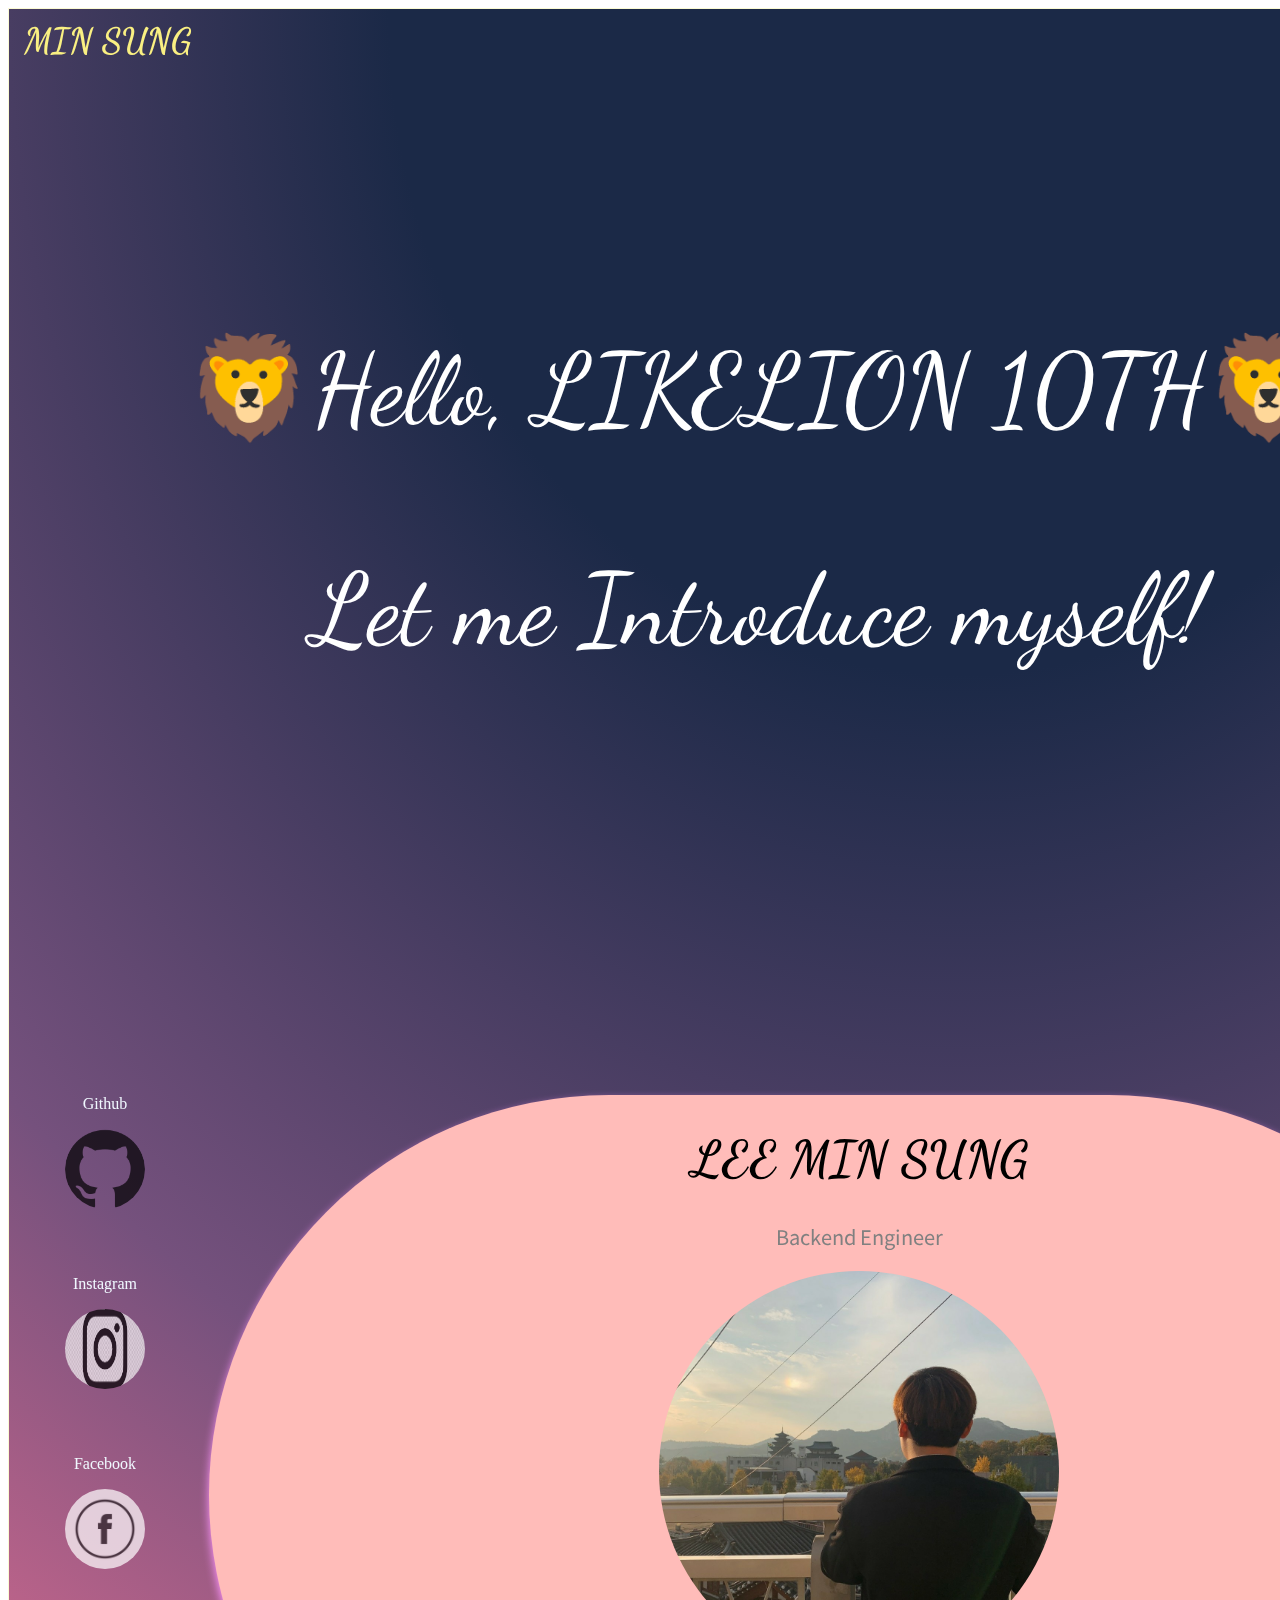
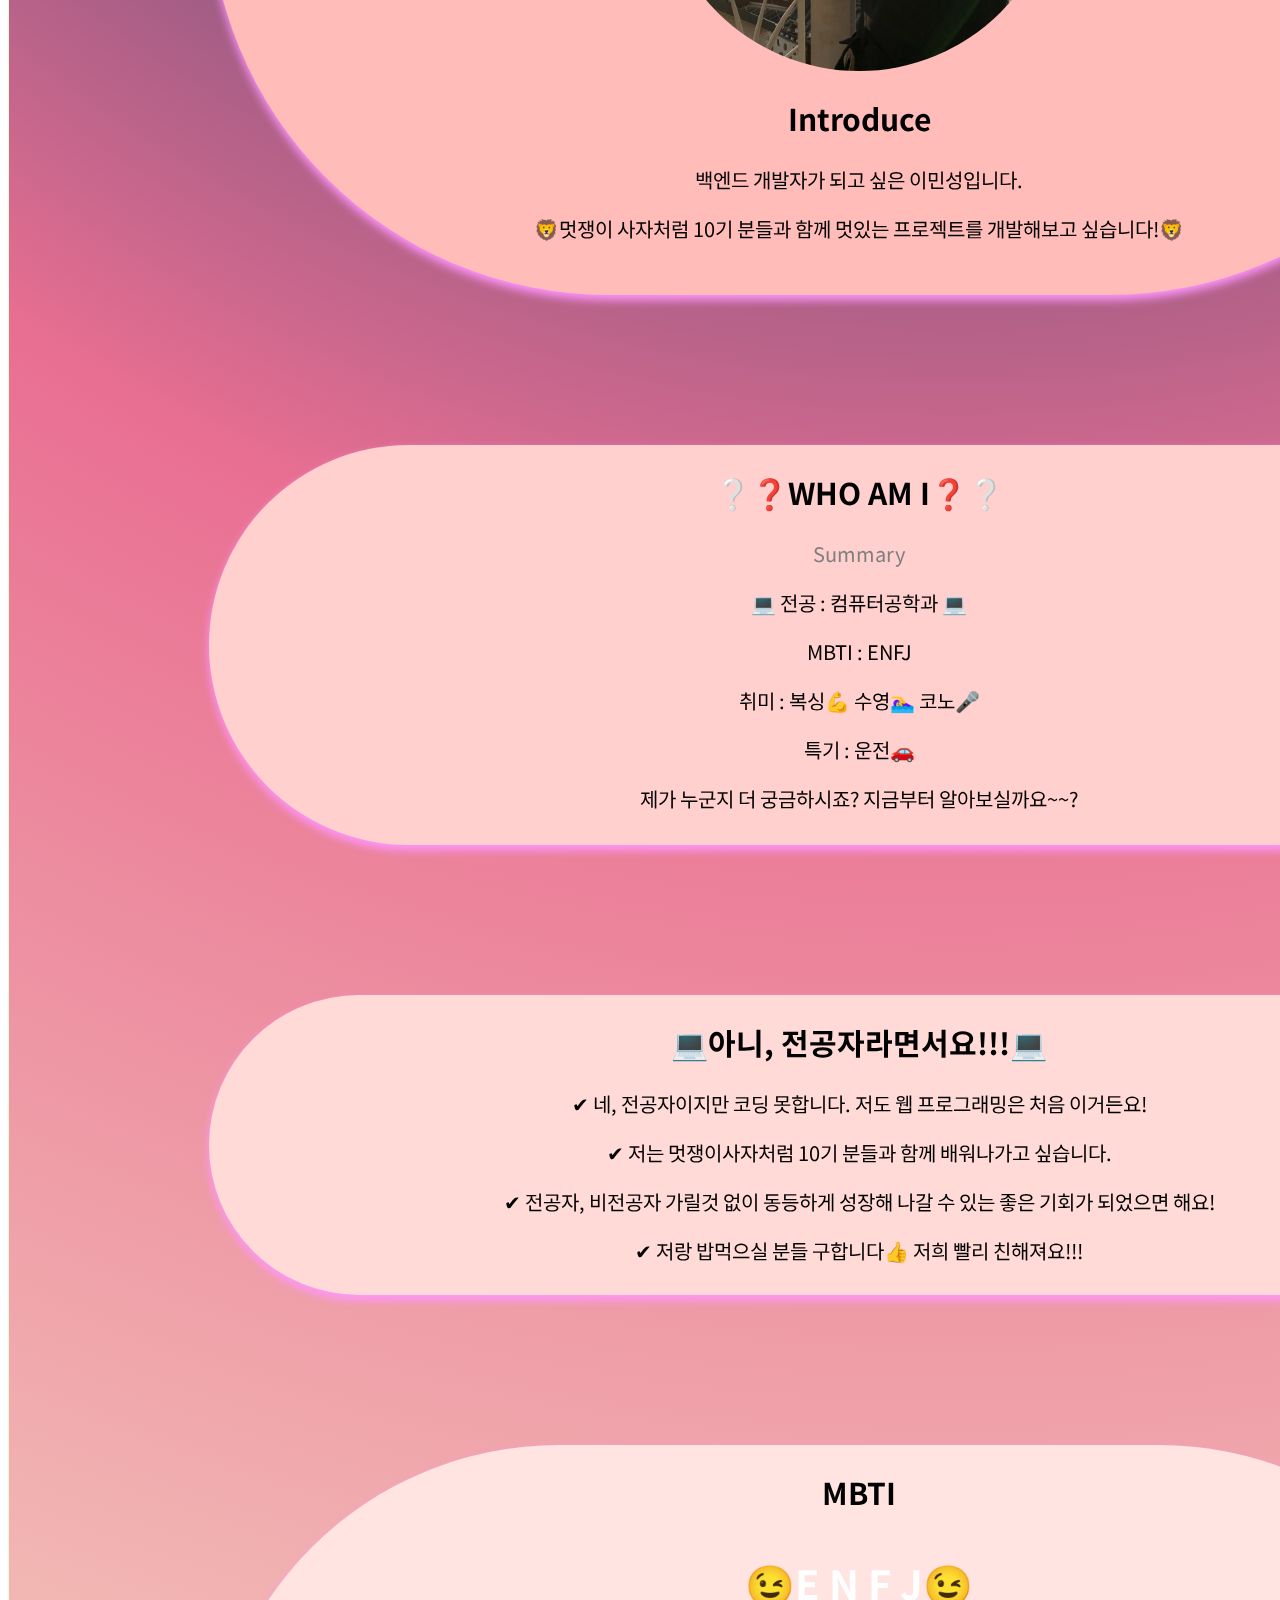
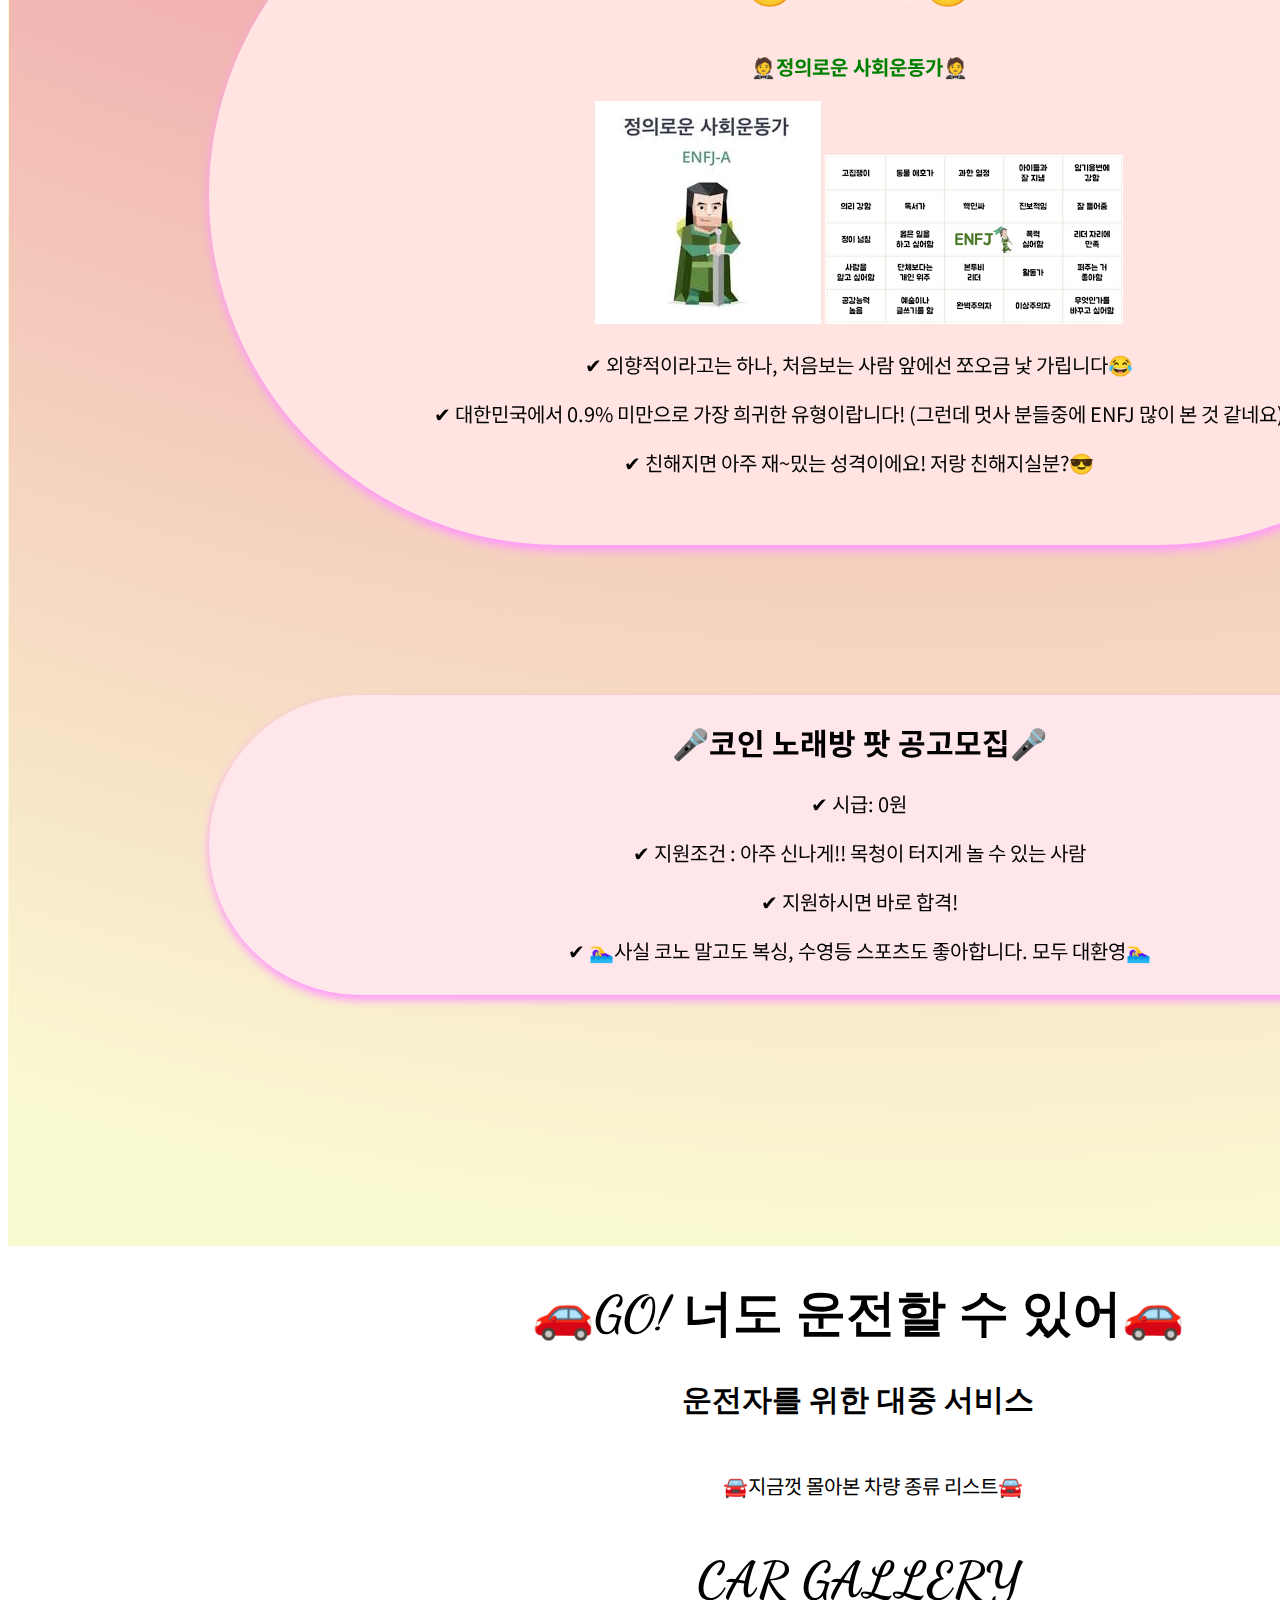
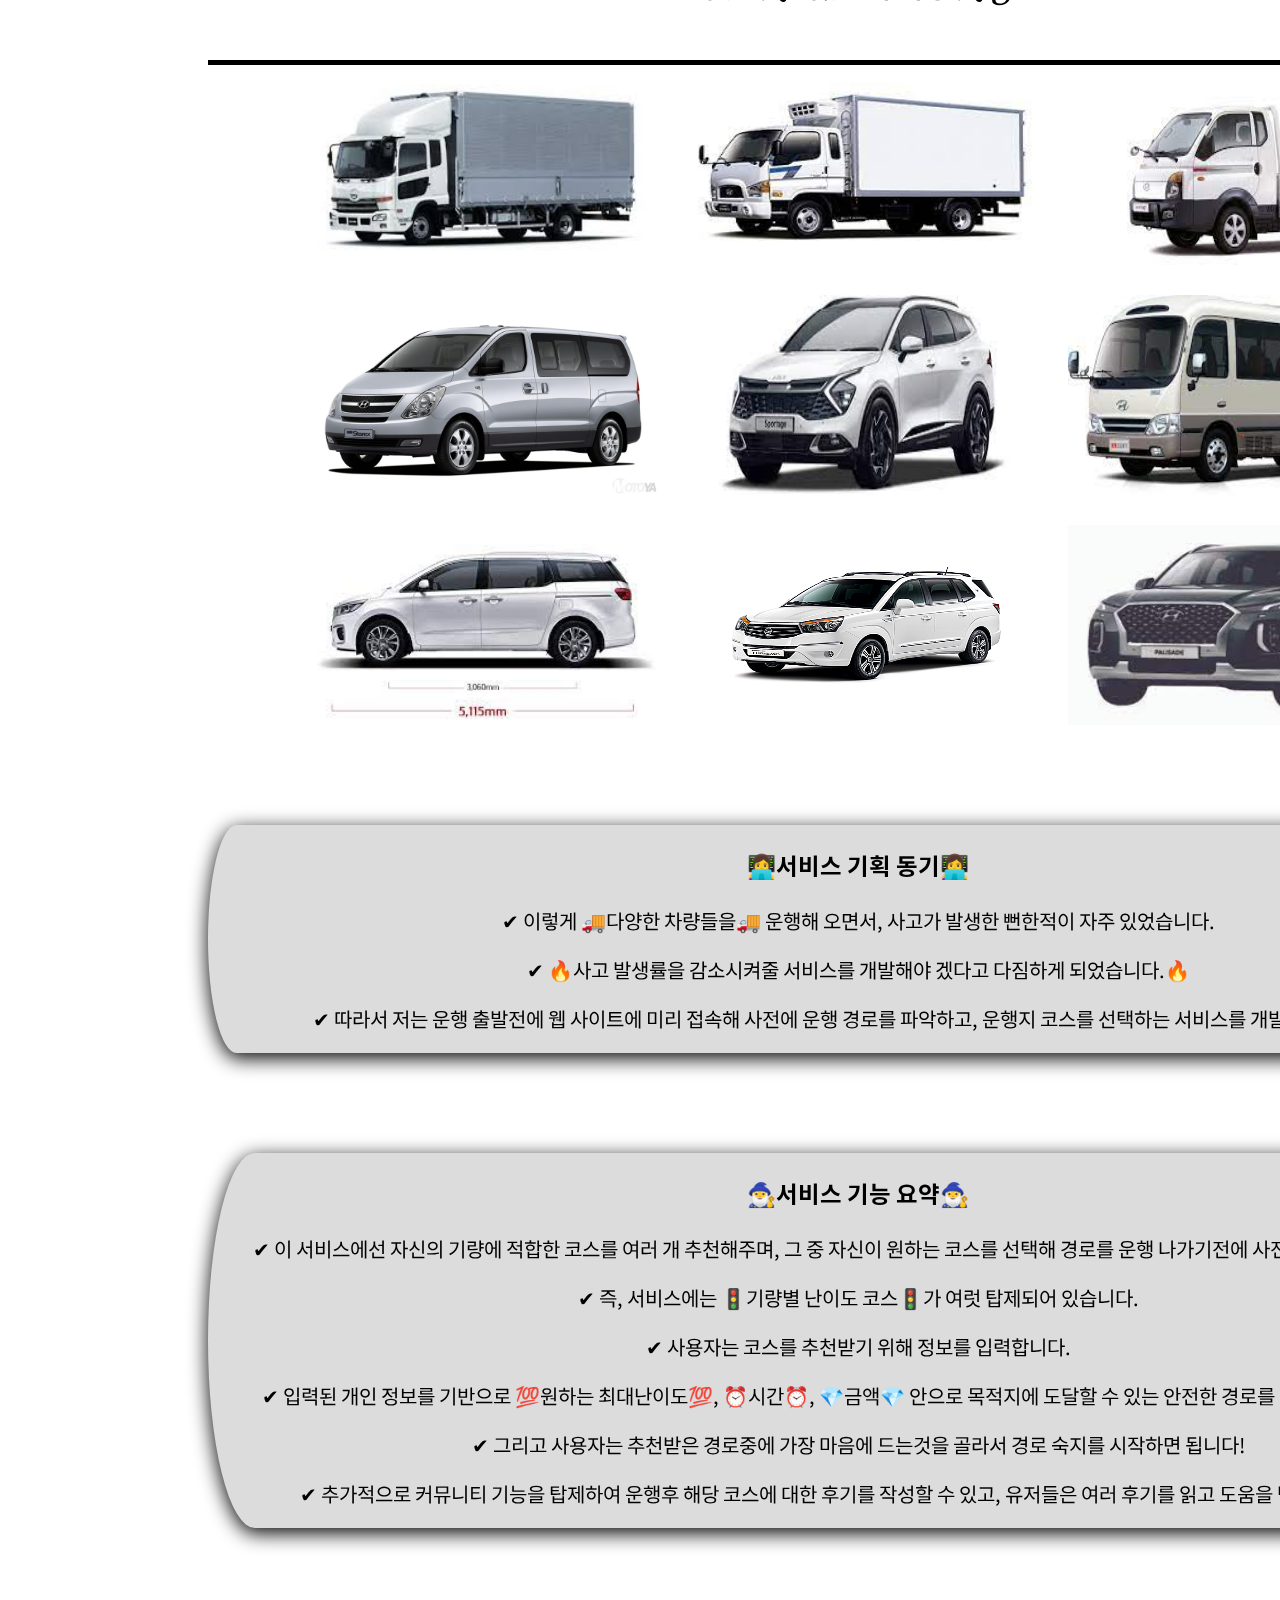
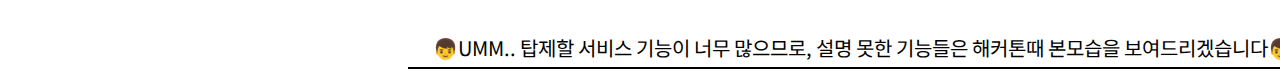
<file: index.html>
<html>
    <head>
        <title>LIKELION TESK</title>
        <meta charset = "UTF-8">
        <link rel = "stylesheet" href = "style.css">
        <style>
            #first-info{
                position: sticky;
                font-family: 'Dancing Script', cursive;
                margin-left: 15px;
                width:700px;
                height: 70px;
                font-size: 35px;
                font-weight: bold;
                color: #FAF082;
                top: 20px;
                background-color: transparent; 
            }

            
            #second-info{
                position: sticky;
                height: 600px;
                width: 150px;
                top: 200px;
                left: 30px;
                background-color: transparent;
                text-align: center;
                color:aliceblue;
                margin-bottom: 1000px;
            }
            /*
            #third-info{
                position: sticky;
                height: 70px;
                width: 700px;
                font-size: 30px;
                color: black;
                background-color: transparent;
                top: 0;
            }
            */

            #third-info{
                position: sticky;
                font-family: 'Dancing Script', cursive;
                margin-left: 15px;
                width:700px;
                height: 70px;
                font-size: 30px;
                font-weight: bold;
                color: black;
                top: 0;
                background-color: transparent; 
            }

            #color_background{
                width: 1900px;
                border: 1px solid #FAFAD2;
                background: radial-gradient(200% 100% at top center, #1b2947 15%, #75517d 35%, #e96f92 50%, #FAFAD2); /*body 태그 배경색 설정*/
            }

            .MBTI_TEXT{
                color:white;
                font-size: 40px;
                font-weight: bold;
            }
            #MBTI_subtext{
                font-weight: bold;
                color: green;
            }

            .item:nth-child(1){
                width: 1300px; /*창의 크기를 줄이면 item이 망가져서, width, height를 고정. (설정 안하면 width, height값이 %로 들어간다.)*/
                height: 800px;
                background-color: #FFBCB9;
            }

            .item:nth-child(2){
                width: 1300px;
                height: 400px;
                background-color: #FFD0CD;
            }

            .item:nth-child(3){
                width: 1300px;
                height: 300px;
                background-color: #FFDAD7;	
            }

            .item:nth-child(4){
                width: 1300px;
                height: 700px;
                background-color: #FFE4E1;
            }

            .item:nth-child(5){
                width: 1300px;
                height: 300px;
                background-color: #FFE6EB;
            }

            #service-title-bind{
                width: 1300px;
                margin-left: 200px;
                text-align:center;
                padding: -100px;
                border-bottom: 5px solid black;
            }

            #service_subtitle{
                text-align: center;
                font-size: 30px;
            }

            #wait{
                font-size:20px;
                margin-top: 50px;
                margin-left: 30px;
                text-align: center;
                font-family: 'Dancing Script', cursive; /*구글 폰트 가져왔는데 이렇게 중복 적용(?) 해도 되는건가 모르겠다*/
                font-family: 'Lato', sans-serif;
                font-family: 'Noto Sans KR', sans-serif;
            }

            
            #car_gallery_text{
                text-align: center;
                font-size:50px;
                font-family: 'Dancing Script', cursive;
            }
            
            #car_gallery_container{
                display: grid;
                position: relative;
                left: 300px;
                width: 1200px;
                grid-template-rows: repeat(3, 200px);
                grid-template-columns: repeat(3, 350px);
                grid-column-gap: 30px; /* grid의 item 간의 간격 설정*/
                grid-row-gap: 30px;
                opacity: 100%;
            }

            .car-text:hover{
                opacity: 100%;
            }
            
            .car-text{
                cursor: pointer; /* 어떤 글자, 이미지등에 커서를 갖다댔을 때 커서 모양이 손가락 모양으로 바뀜*/
                position: relative; 
                top: -200px;
                width: 350px;
                height: 200px;
                background: rgba(0, 0, 0, 0.6); /*배경식은 반투명한 효과를 내기위해 투명도를 0.5로 설정*/
                color:white;
                display: flex;
                flex-direction: column;
                align-items: center;
                justify-content: center; /*주축의 가운데 지점에 정렬*/
                opacity: 0%; /*투명도를 0으로 설정하고, 커서를 이미지에 가져다 댈 경우 텍스트가 보임*/
                transition: opacity 0.75s; /*텍스트가 서서히 드러나는데 0.75초가 걸림*/
            }
            
            footer{
                width: 900px;
                text-align: center;
                display: inline-block;
                margin-left: 400px;            
                font-size: 20px;
                padding: 5px;
                border-bottom: 2px solid black;
                font-family: 'Dancing Script', cursive;
                font-family: 'Lato', sans-serif;
                font-family: 'Noto Sans KR', sans-serif;
            }
            
        </style>
    </head>
    
    <body>
        <div id="color_background">
            <div id="first-info">MIN SUNG</div>
            <div class="night">
                <p class="intro-text">🦁Hello, LIKELION 10TH🦁</p>
                <p class="intro-text">Let me Introduce myself!</p>
                <div class="shooting_star"></div>
                <div class="shooting_star"></div>
                <div class="shooting_star"></div>
                <div class="shooting_star"></div>
                <div class="shooting_star"></div>
                <div class="shooting_star"></div>
                <div class="shooting_star"></div>
                <div class="shooting_star"></div>
                <div class="shooting_star"></div>
                <div class="shooting_star"></div>
                <div class="shooting_star"></div>
                <div class="shooting_star"></div>
            </div>  
    
            <section class="out-round">
                <div id="second-info">
                    <p>Github</p>
                    <a href="https://github.com/msung99"> <img class="side-img" src="github.png"></a>
                    <p>Instagram</p>
                    <a href="https://www.instagram.com/iminseong920/"> <img class="side-img" src="instagram.png"> </a>
                    <p>Facebook</p>
                    <a href="https://www.facebook.com/profile.php?id=100024477791095"> <img class="side-img" src="facebook.png"> </a>
                </div>

                <div class="container">
                    <section class="item">
                        <h1 class="animate__flash">LEE MIN SUNG</h1>
                        <p class="subTitle">Backend Engineer</p>
                        <div class="profile-user-img">
                            <img class="profile-user-img-img animate__flash" src="프사.jpg">
                        </div>
                        <h2 class="bounce_item">Introduce</h2>
                        <p>백엔드 개발자가 되고 싶은 이민성입니다.</p>
                        <p>🦁멋쟁이 사자처럼 10기 분들과 함께 멋있는 프로젝트를 개발해보고 싶습니다!🦁</p>
                    </section>
                    <section class="item">
                        <h2 class="bounce_item">❔❓WHO AM I❓❔</h2>
                        <P class=subTitle>Summary</P>
                        <p>💻 전공 : 컴퓨터공학과 💻</p>
                        <p>MBTI : ENFJ</p>
                        <p> 취미 : 복싱💪 수영🏊‍♀️ 코노🎤 </p>
                        <P> 특기 : 운전🚗 </P>
                        <p></p>
                        <p>제가 누군지 더 궁금하시죠? 지금부터 알아보실까요~~?</p>
                    </section>
                    <section class="item">
                        <h2 class="bounce_item">💻아니, 전공자라면서요!!!💻</h2>
                        <p>✔ 네, 전공자이지만 코딩 못합니다. 저도 웹 프로그래밍은 처음 이거든요!</p>
                        <p>✔ 저는 멋쟁이사자처럼 10기 분들과 함께 배워나가고 싶습니다.</p>
                        <p>✔ 전공자, 비전공자 가릴것 없이 동등하게 성장해 나갈 수 있는 좋은 기회가 되었으면 해요!</p>
                        <P>✔ 저랑 밥먹으실 분들 구합니다👍 저희 빨리 친해져요!!!</P>
                    </section>
                    <section class="item">
                        <h2>MBTI</h2>
                        <h3 class="MBTI_TEXT bounce_item">😉E N F J😉</h3>
                        <p id="MBTI_subtext">🤵정의로운 사회운동가🤵</p>
                        <img class="MBTI_IMG" src="ENFJ.jpg">
                        <img class="MBTI_IMG" src="ENFJ표.png">
                        <div class="MBTI_comapre"></div>
                        <p>✔ 외향적이라고는 하나, 처음보는 사람 앞에선 쪼오금 낯 가립니다😂 </p>
                        <p>✔ 대한민국에서 0.9% 미만으로 가장 희귀한 유형이랍니다! (그런데 멋사 분들중에 ENFJ 많이 본 것 같네요)</p>
                        <p>✔ 친해지면 아주 재~밌는 성격이에요! 저랑 친해지실분?😎</p>
                        <h3></h3>
                    </section>
    
                    <section class="item">
                        <h2 class="bounce_item">🎤코인 노래방 팟 공고모집🎤</h2>
                        <p>✔ 시급: 0원</p>
                        <p>✔ 지원조건 : 아주 신나게!! 목청이 터지게 놀 수 있는 사람</p>
                        <p>✔ 지원하시면 바로 합격!</p>
                        <p>✔ 🏊‍♀️사실 코노 말고도 복싱, 수영등 스포츠도 좋아합니다. 모두 대환영🏊‍♀️</p>
                    </section>
                </div>
            </section>
        </div>

        <div class = "service">
            <div id = "service-title-bind">
                <h1>🚗GO! 너도 운전할 수 있어🚗</h1>
                <h2 id = "service_subtitle">운전자를 위한 대중 서비스</h2>
                <p id = "wait">🚘지금껏 몰아본 차량 종류 리스트🚘</p>
                <h3 id = "car_gallery_text">CAR GALLERY</h3>
            </div>
            <section id = "car_gallery_container">
                <div class = "car_gallery_item">
                    <img class = "car-img" src = "5톤 트럭.jpg">
                    <div class = "car-text">
                        <h3>5톤 트럭(MEGA 트럭)</h3>
                        <p>특징: 대형차량이라 운전하기 힘듦. 몰아본 차량 중에서 가장 어려웠던 차량</p>
                        <p>차량 크기: 8m 50cm / 2m 20cm</p>
                    </div>
                </div>

                <div class = "car_gallery_item">
                    <img class = "car-img" src = "2.5톤 마이티.jpg">
                    <div class = "car-text">
                        <h3>2.5톤 마이티(MIGHTY)</h3>
                        <p>특징: 신형,구형이 있는데 구형차량 클러치 감 잡는게 더 쉬웠음</p>
                        <p>차량 크기: 6m 21cm / 3m 40cm</p>
                    </div>
                </div>
                
                <div class = "car_gallery_item">
                    <img class = "car-img" src = "1톤 봉고.jpg">
                    <div class = "car-text">
                        <h3>1톤 봉고(POTRO)</h3>
                        <p>특징: 차량은 조그만해서 시야가 잘 보이나, 클러치가 너무 예민해서 다소 까다로웠음</p>
                        <p>차량 크기: 4m 85cm / 1m 74cm</p>
                    </div>
                </div>
                
                <div class = "car_gallery_item">
                    <img class = "car-img" src = "스타랙스.jpg">
                    <div class = "car-text">
                        <h3>스타렉스</h3>
                        <p>특징: 국민 차량 1호. 카니발과 함께 양대산맥(?)이라 할수있는 승합차</p>
                        <p>차량 크기: 5m 51cm / 1m 92cm</p>
                    </div>
                </div>
                
                <div class = "car_gallery_item">
                    <img class = "car-img" src = "스포티지.jpg">
                    <div class = "car-text">
                        <h3>스포티지</h3>
                        <p>특징: 현재 운전중인 차량. 통학시 맨날 타고 다닙니다!</p>
                        <p>차량 크기: 2m 30cm / 1m 65cm</p>
                    </div>
                </div>

                <div class = "car_gallery_item">
                    <img class = "car-img" src = "중형버스.jpg">
                    <div class = "car-text">
                        <h3>중형버스</h3>
                        <p>특징: 디젤차량이라 그런지, 확실히 출력(차량 파워)가 좋았음!</p>
                        <p>크기: 6m 37cm / 2m 29cm</p>
                    </div>
                </div>

                <div class = "car_gallery_item">
                    <img class = "car-img" src = "카니발.jpg">
                    <div class = "car-text">
                        <h3>카니발</h3>
                        <p>특징: 스타렉스와 양대산맥을 이루고 있는 국민 승합차</p>
                        <p>크기: 5m 11cm / 1m 68cm</p>
                    </div>
                </div>
               
                <div class = "car-gallery_item">
                    <img class = "car-img" src = "코란도스포츠.png">
                    <div class = "car-text">
                        <h3>코란도스포츠</h3>
                        <p>특징: 가장 운전하기 쉬웠던 차량. 4륜 구동이 가능하다.</p>
                        <p>크기: 2m 60cm / 1m 57cm</p>
                    </div>
                    
                </div>

                <div class = "car-gallery_item">
                    <img class = "car-img" src = "펠리세이드.jpg">
                    <div class = "car-text">
                        <h3>펠리세이드</h3>
                        <p>특징: 안정감 최상위. 차량 탑제 기능 최상위.</p>
                        <p>크기: 4m 98cm / 1m 97cm</p>
                    </div>
                </div>
            </section>
            <section>
                <div class ="item2">
                    <h3 id = "drive-text"> 👩‍💻서비스 기획 동기👩‍💻</h3>
                    <p>✔ 이렇게 🚚다양한 차량들을🚚 운행해 오면서, 사고가 발생한 뻔한적이 자주 있었습니다.</p>
                    <p>✔ 🔥사고 발생률을 감소시켜줄 서비스를 개발해야 겠다고 다짐하게 되었습니다.🔥 </p>
                    <p>✔ 따라서 저는 운행 출발전에 웹 사이트에 미리 접속해 사전에 운행 경로를 파악하고, 운행지 코스를 선택하는 서비스를 개발하고 싶습니다!</p>
                </div>
                <div class = "item2">
                    <h3 id = "drive-text">🧙‍♂️서비스 기능 요약🧙‍♂️</h3>
                    <p>✔ 이 서비스에선 자신의 기량에 적합한 코스를 여러 개 추천해주며, 그 중 자신이 원하는 코스를 선택해 경로를 운행 나가기전에 사전에 숙지하는 것입니다.</p>
                    <p>✔ 즉, 서비스에는 🚦기량별 난이도 코스🚦가 여럿 탑제되어 있습니다.</p>
                    <P>✔ 사용자는 코스를 추천받기 위해 정보를 입력합니다. 
                    <p>✔ 입력된 개인 정보를 기반으로 💯원하는 최대난이도💯, ⏰시간⏰, 💎금액💎 안으로 목적지에 도달할 수 있는 안전한 경로를 몇 가지 탐색해줍니다. </p>
                    <p>✔ 그리고 사용자는 추천받은 경로중에 가장 마음에 드는것을 골라서 경로 숙지를 시작하면 됩니다!</p>
                    <p>✔ 추가적으로 커뮤니티 기능을 탑제하여 운행후 해당 코스에 대한 후기를 작성할 수 있고, 유저들은 여러 후기를 읽고 도움을 받을 수 있습니다. </p>
                </div>
                <footer>👦UMM.. 탑제할 서비스 기능이 너무 많으므로, 설명 못한 기능들은 해커톤때 본모습을 보여드리겠습니다👦</footer>
            </section>
        </div>
    </body>
</html>
</file>
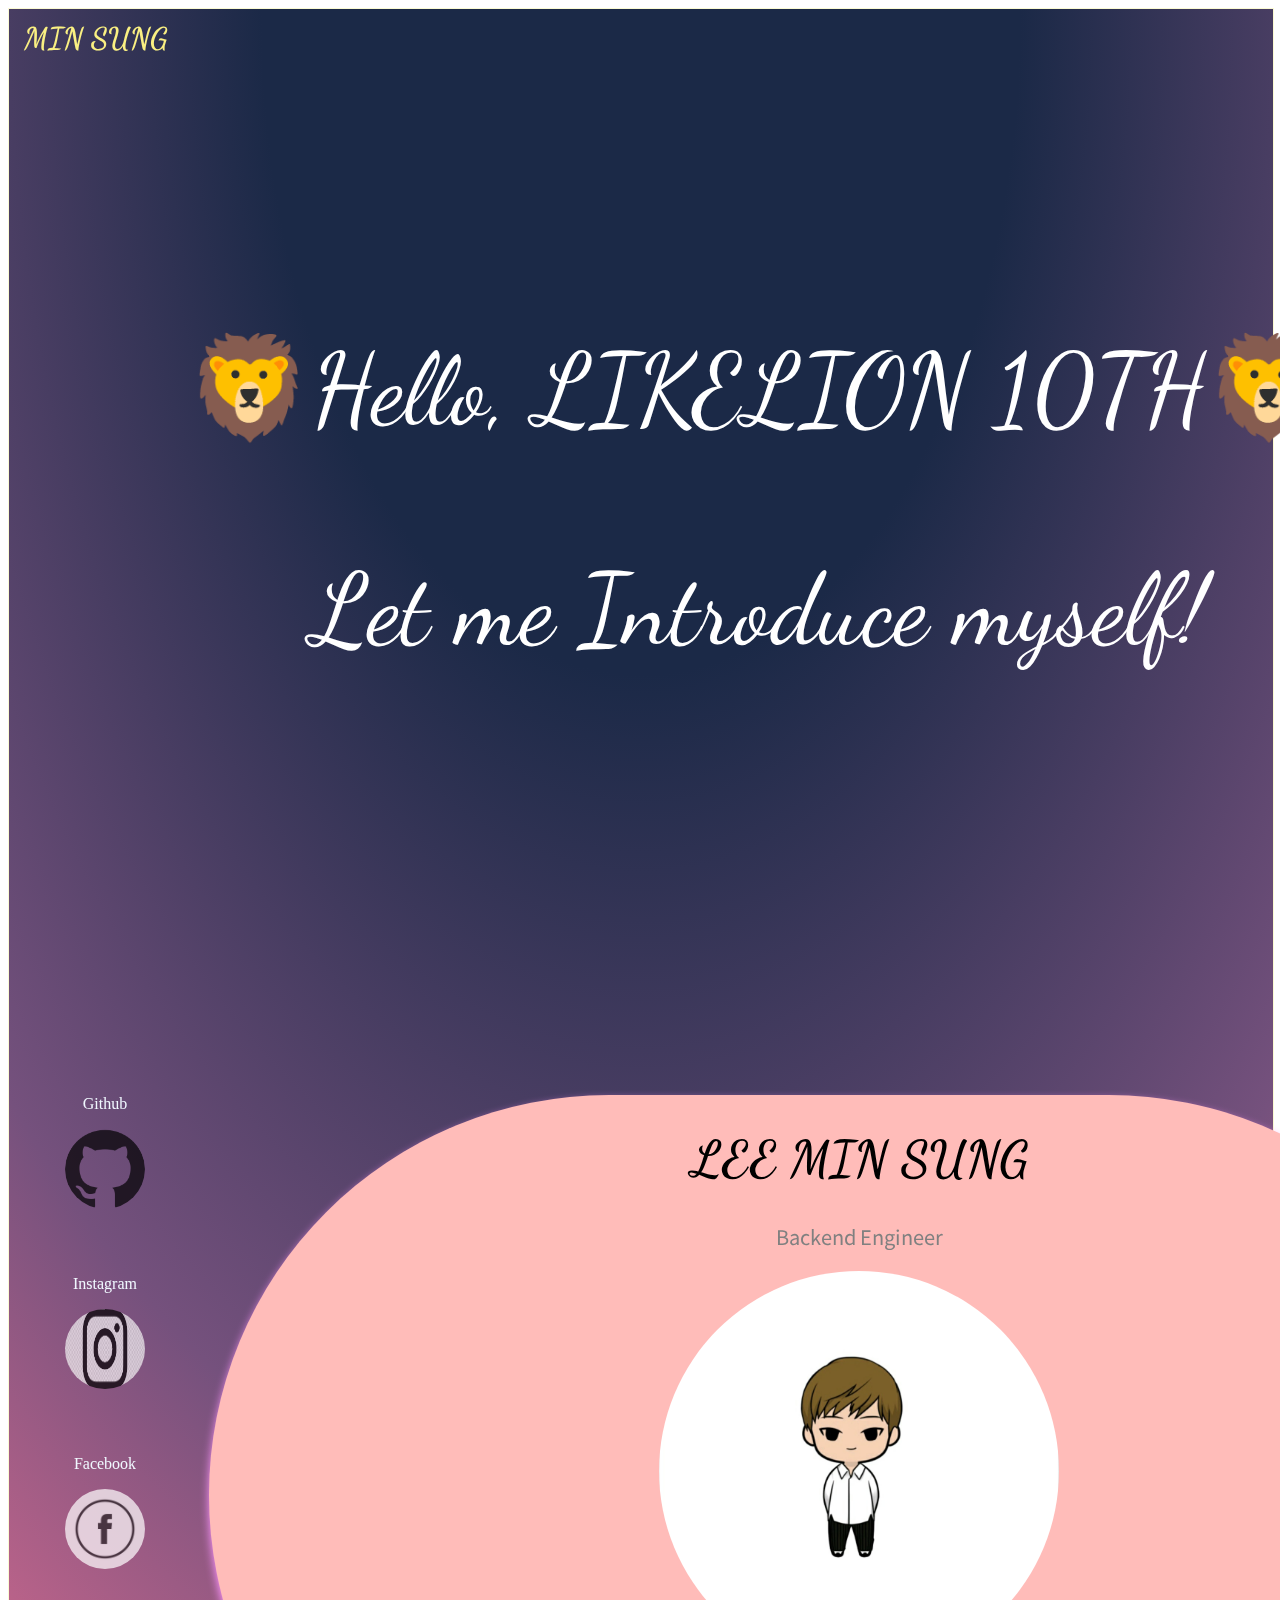
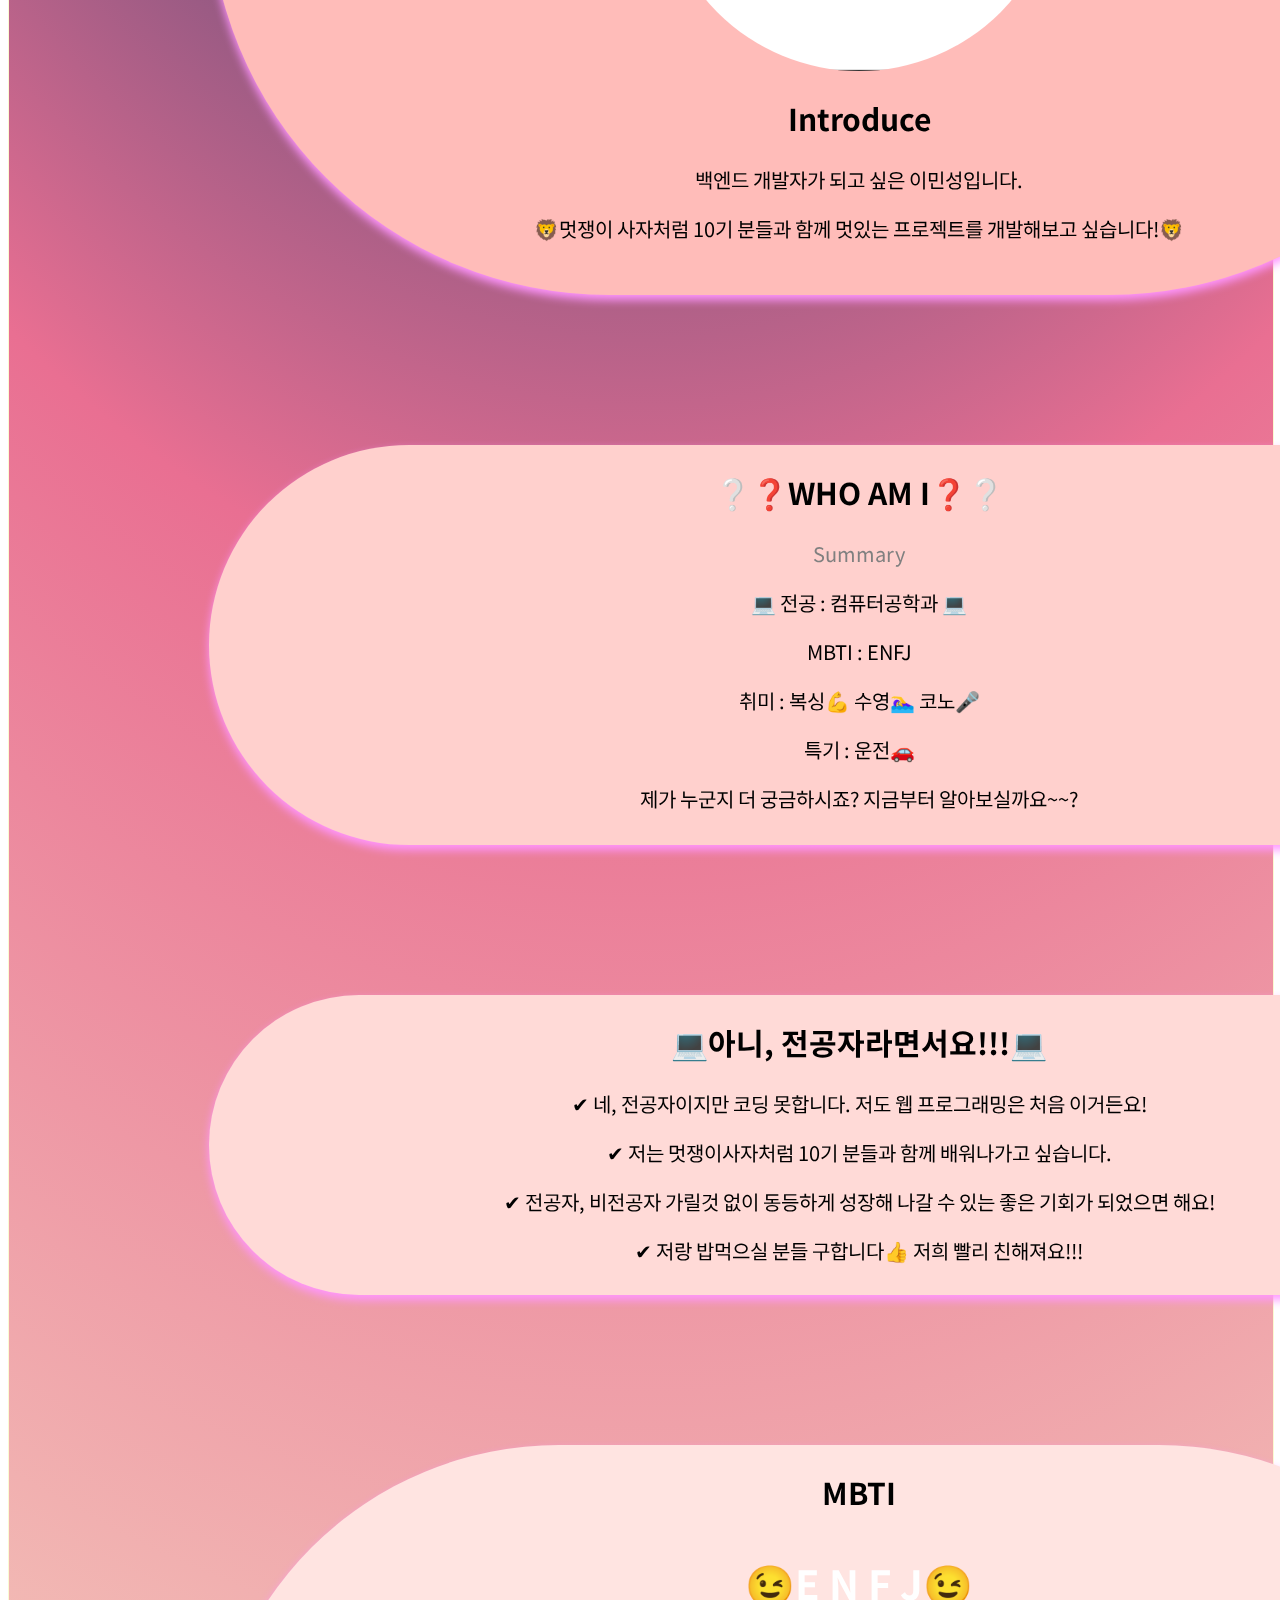
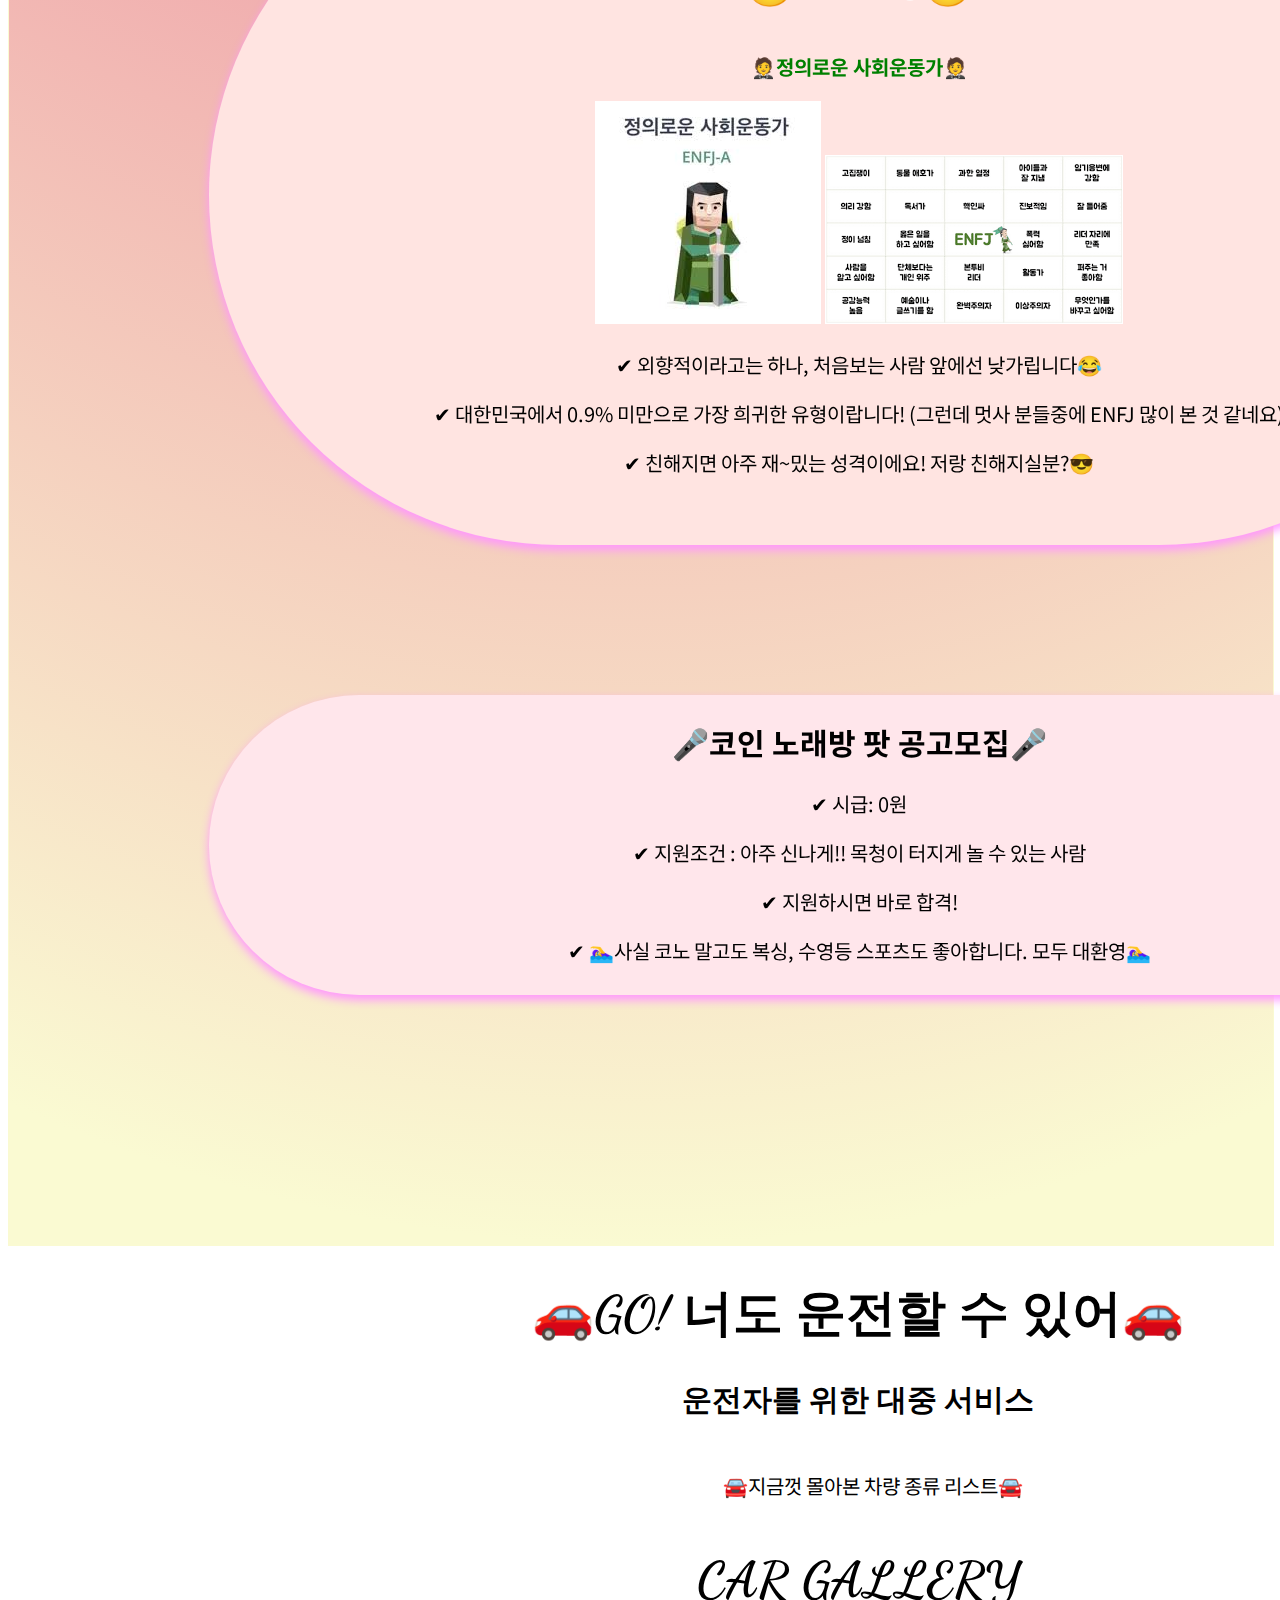
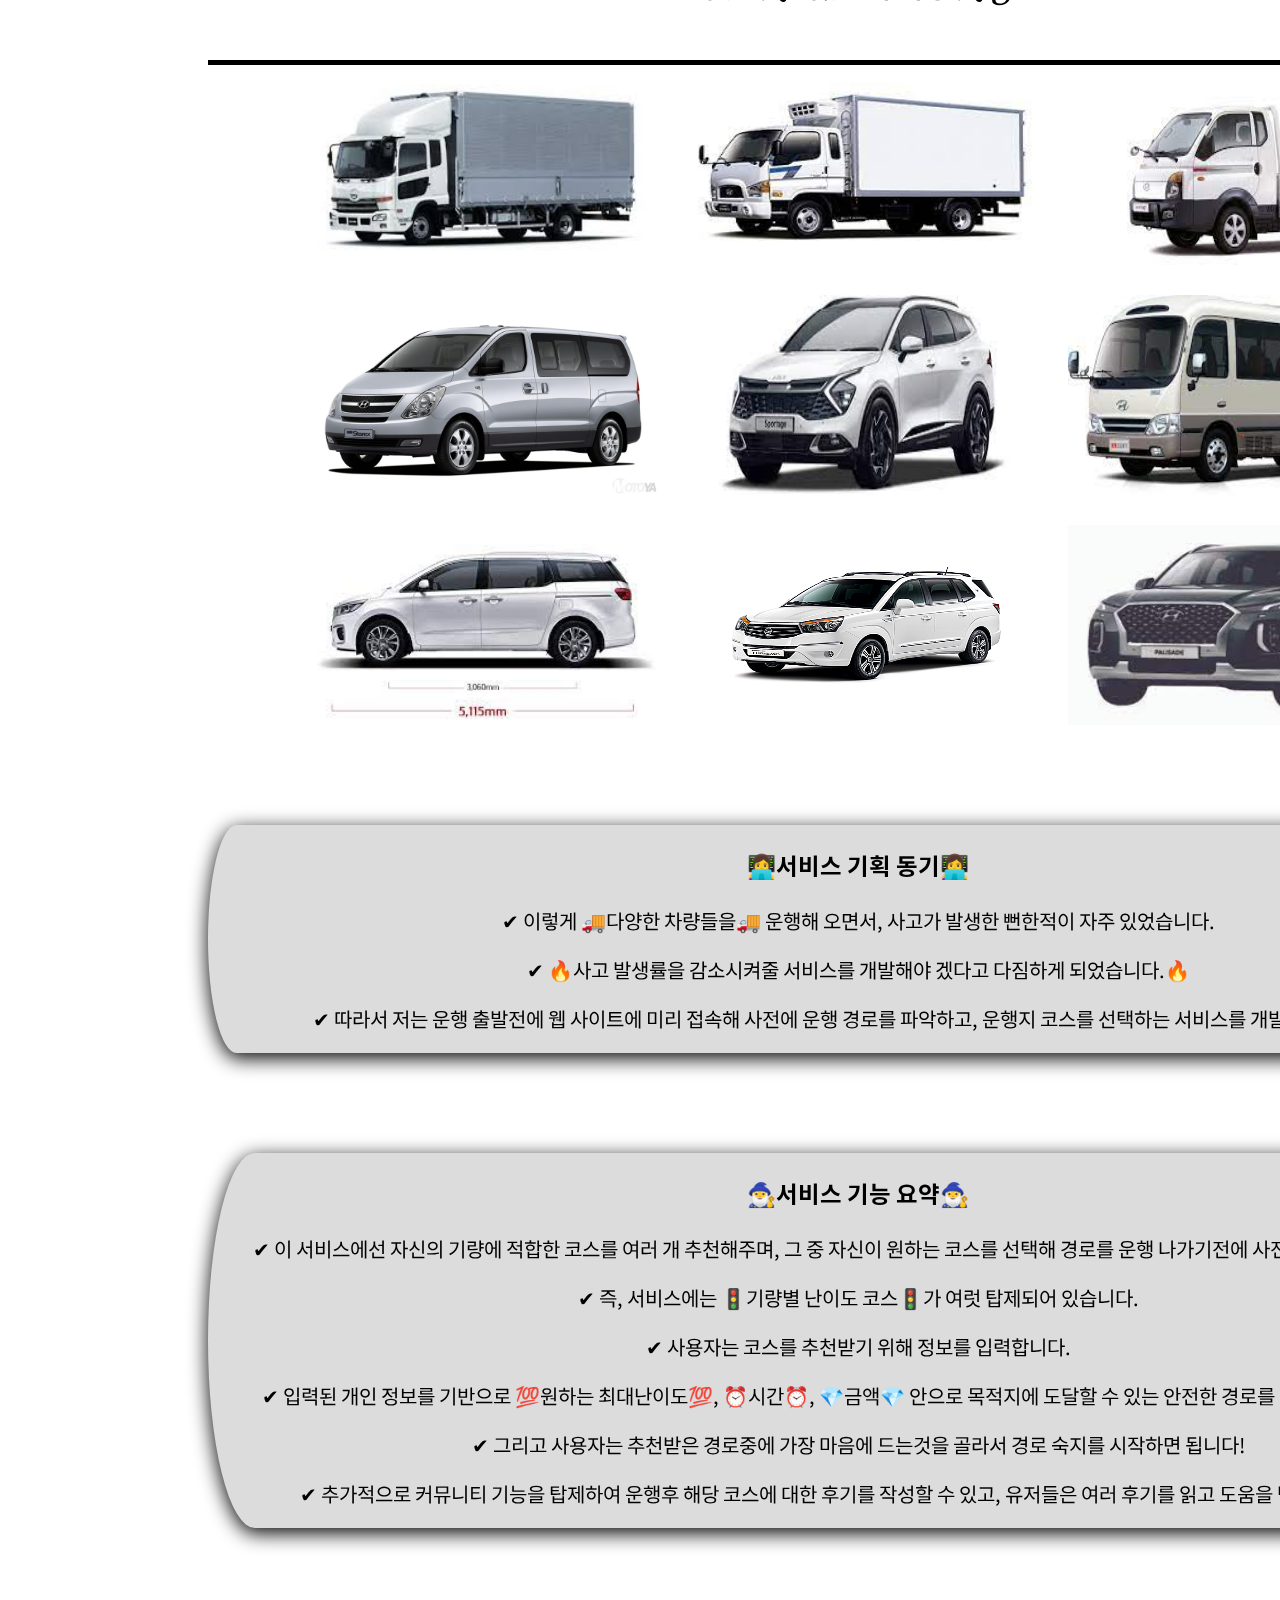
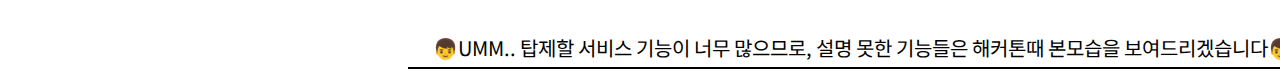
<file: index.html.html>
<html>
    <head>
        <title>LIKELION TESK</title>
        <meta charset = "UTF-8">
        <link rel = "stylesheet" href = "style.css">
        <style>
            #first-info{
                position: sticky;
                font-family: 'Dancing Script', cursive;
                margin-left: 15px;
                width:700px;
                height: 70px;
                font-size: 30px;
                font-weight: bold;
                color: #FAF082;
                top: 20px;
                background-color: transparent; 
            }

            
            #second-info{
                position: sticky;
                height: 600px;
                width: 150px;
                top: 200px;
                left: 30px;
                background-color: transparent;
                text-align: center;
                color:aliceblue;
                margin-bottom: 1000px;
            }
            /*
            #third-info{
                position: sticky;
                height: 70px;
                width: 700px;
                font-size: 30px;
                color: black;
                background-color: transparent;
                top: 0;
            }
            */

            #third-info{
                position: sticky;
                font-family: 'Dancing Script', cursive;
                margin-left: 15px;
                width:700px;
                height: 70px;
                font-size: 30px;
                font-weight: bold;
                color: black;
                top: 0;
                background-color: transparent; 
            }

            #color_background{
                border: 1px solid #FAFAD2;
                width: 100%;
                background: radial-gradient(200% 100% at top center, #1b2947 15%, #75517d 35%, #e96f92 50%, #FAFAD2); /*body 태그 배경색 설정*/
            }

            .MBTI_TEXT{
                color:white;
                font-size: 40px;
                font-weight: bold;
            }
            #MBTI_subtext{
                font-weight: bold;
                color: green;
            }

            .item:nth-child(1){
                width: 1300px; /*창의 크기를 줄이면 item이 망가져서, width, height를 고정. (설정 안하면 width, height값이 %로 들어간다.)*/
                height: 800px;
                background-color: #FFBCB9;
            }

            .item:nth-child(2){
                width: 1300px;
                height: 400px;
                background-color: #FFD0CD;
            }

            .item:nth-child(3){
                width: 1300px;
                height: 300px;
                background-color: #FFDAD7;	
            }

            .item:nth-child(4){
                width: 1300px;
                height: 700px;
                background-color: #FFE4E1;
            }

            .item:nth-child(5){
                width: 1300px;
                height: 300px;
                background-color: #FFE6EB;
            }

            #service-title-bind{
                width: 1300px;
                margin-left: 200px;
                text-align:center;
                padding: -100px;
                border-bottom: 5px solid black;
            }

            #service_subtitle{
                text-align: center;
                font-size: 30px;
            }

            #wait{
                font-size:20px;
                margin-top: 50px;
                margin-left: 30px;
                text-align: center;
                font-family: 'Dancing Script', cursive; /*구글 폰트 가져왔는데 이렇게 중복 적용(?) 해도 되는건가 모르겠다*/
                font-family: 'Lato', sans-serif;
                font-family: 'Noto Sans KR', sans-serif;
            }

            
            #car_gallery_text{
                text-align: center;
                font-size:50px;
                font-family: 'Dancing Script', cursive;
            }
            
            #car_gallery_container{
                display: grid;
                position: relative;
                left: 300px;
                width: 1200px;
                grid-template-rows: repeat(3, 200px);
                grid-template-columns: repeat(3, 350px);
                grid-column-gap: 30px; /* grid의 item 간의 간격 설정*/
                grid-row-gap: 30px;
                opacity: 100%;
            }

            .car-text:hover{
                opacity: 100%;
            }
            
            .car-text{
                cursor: pointer; /* 어떤 글자, 이미지등에 커서를 갖다댔을 때 커서 모양이 손가락 모양으로 바뀜*/
                position: relative; 
                top: -200px;
                width: 350px;
                height: 200px;
                background: rgba(0, 0, 0, 0.6); /*배경식은 반투명한 효과를 내기위해 투명도를 0.5로 설정*/
                color:white;
                display: flex;
                flex-direction: column;
                align-items: center;
                justify-content: center; /*주축의 가운데 지점에 정렬*/
                opacity: 0%; /*투명도를 0으로 설정하고, 커서를 이미지에 가져다 댈 경우 텍스트가 보임*/
                transition: opacity 0.75s; /*텍스트가 서서히 드러나는데 0.75초가 걸림*/
            }
            
            footer{
                width: 900px;
                text-align: center;
                display: inline-block;
                margin-left: 400px;            
                font-size: 20px;
                padding: 5px;
                border-bottom: 2px solid black;
                font-family: 'Dancing Script', cursive;
                font-family: 'Lato', sans-serif;
                font-family: 'Noto Sans KR', sans-serif;
            }
            
        </style>
    </head>
    
    <body>
        <div id="color_background">
            <div id="first-info">MIN SUNG</div>
            <div class="night">
                <p class="intro-text">🦁Hello, LIKELION 10TH🦁</p>
                <p class="intro-text">Let me Introduce myself!</p>
                <div class="shooting_star"></div>
                <div class="shooting_star"></div>
                <div class="shooting_star"></div>
                <div class="shooting_star"></div>
                <div class="shooting_star"></div>
                <div class="shooting_star"></div>
                <div class="shooting_star"></div>
                <div class="shooting_star"></div>
                <div class="shooting_star"></div>
                <div class="shooting_star"></div>
                <div class="shooting_star"></div>
                <div class="shooting_star"></div>
            </div>  
    
            <section class="out-round">
                <div id="second-info">
                    <p>Github</p>
                    <a href="https://github.com/msung99"> <img class="side-img" src="github.png"></a>
                    <p>Instagram</p>
                    <a href="https://www.instagram.com/iminseong920/"> <img class="side-img" src="instagram.png"> </a>
                    <p>Facebook</p>
                    <a href="https://www.facebook.com/profile.php?id=100024477791095"> <img class="side-img" src="facebook.png"> </a>
                </div>

                <div class="container">
                    <section class="item">
                        <h1 class="animate__flash">LEE MIN SUNG</h1>
                        <p class="subTitle">Backend Engineer</p>
                        <div class="profile-user-img">
                            <img class="profile-user-img-img animate__flash" src="캐릭터.jpg">
                        </div>
                        <h2 class="bounce_item">Introduce</h2>
                        <p>백엔드 개발자가 되고 싶은 이민성입니다.</p>
                        <p>🦁멋쟁이 사자처럼 10기 분들과 함께 멋있는 프로젝트를 개발해보고 싶습니다!🦁</p>
                    </section>
                    <section class="item">
                        <h2 class="bounce_item">❔❓WHO AM I❓❔</h2>
                        <P class=subTitle>Summary</P>
                        <p>💻 전공 : 컴퓨터공학과 💻</p>
                        <p>MBTI : ENFJ</p>
                        <p> 취미 : 복싱💪 수영🏊‍♀️ 코노🎤 </p>
                        <P> 특기 : 운전🚗 </P>
                        <p></p>
                        <p>제가 누군지 더 궁금하시죠? 지금부터 알아보실까요~~?</p>
                    </section>
                    <section class="item">
                        <h2 class="bounce_item">💻아니, 전공자라면서요!!!💻</h2>
                        <p>✔ 네, 전공자이지만 코딩 못합니다. 저도 웹 프로그래밍은 처음 이거든요!</p>
                        <p>✔ 저는 멋쟁이사자처럼 10기 분들과 함께 배워나가고 싶습니다.</p>
                        <p>✔ 전공자, 비전공자 가릴것 없이 동등하게 성장해 나갈 수 있는 좋은 기회가 되었으면 해요!</p>
                        <P>✔ 저랑 밥먹으실 분들 구합니다👍 저희 빨리 친해져요!!!</P>
                    </section>
                    <section class="item">
                        <h2>MBTI</h2>
                        <h3 class="MBTI_TEXT bounce_item">😉E N F J😉</h3>
                        <p id="MBTI_subtext">🤵정의로운 사회운동가🤵</p>
                        <img class="MBTI_IMG" src="ENFJ.jpg">
                        <img class="MBTI_IMG" src="ENFJ표.png">
                        <div class="MBTI_comapre"></div>
                        <p>✔ 외향적이라고는 하나, 처음보는 사람 앞에선 낮가립니다😂 </p>
                        <p>✔ 대한민국에서 0.9% 미만으로 가장 희귀한 유형이랍니다! (그런데 멋사 분들중에 ENFJ 많이 본 것 같네요)</p>
                        <p>✔ 친해지면 아주 재~밌는 성격이에요! 저랑 친해지실분?😎</p>
                        <h3></h3>
                    </section>
    
                    <section class="item">
                        <h2 class="bounce_item">🎤코인 노래방 팟 공고모집🎤</h2>
                        <p>✔ 시급: 0원</p>
                        <p>✔ 지원조건 : 아주 신나게!! 목청이 터지게 놀 수 있는 사람</p>
                        <p>✔ 지원하시면 바로 합격!</p>
                        <p>✔ 🏊‍♀️사실 코노 말고도 복싱, 수영등 스포츠도 좋아합니다. 모두 대환영🏊‍♀️</p>
                    </section>
                </div>
            </section>
        </div>

        <div class = "service">
            <div id = "service-title-bind">
                <h1>🚗GO! 너도 운전할 수 있어🚗</h1>
                <h2 id = "service_subtitle">운전자를 위한 대중 서비스</h2>
                <p id = "wait">🚘지금껏 몰아본 차량 종류 리스트🚘</p>
                <h3 id = "car_gallery_text">CAR GALLERY</h3>
            </div>
            <section id = "car_gallery_container">
                <div class = "car_gallery_item">
                    <img class = "car-img" src = "5톤 트럭.jpg">
                    <div class = "car-text">
                        <h3>5톤 트럭(MEGA 트럭)</h3>
                        <p>특징: 대형차량이라 운전하기 힘듦. 몰아본 차량 중에서 가장 어려웠던 차량</p>
                        <p>차량 크기: 8m 50cm / 2m 20cm</p>
                    </div>
                </div>

                <div class = "car_gallery_item">
                    <img class = "car-img" src = "2.5톤 마이티.jpg">
                    <div class = "car-text">
                        <h3>2.5톤 마이티(MIGHTY)</h3>
                        <p>특징: 신형,구형이 있는데 구형차량 클러치 감 잡는게 더 쉬웠음</p>
                        <p>차량 크기: 6m 21cm / 3m 40cm</p>
                    </div>
                </div>
                
                <div class = "car_gallery_item">
                    <img class = "car-img" src = "1톤 봉고.jpg">
                    <div class = "car-text">
                        <h3>1톤 봉고(POTRO)</h3>
                        <p>특징: 차량은 조그만해서 시야가 잘 보이나, 클러치가 너무 예민해서 다소 까다로웠음</p>
                        <p>차량 크기: 4m 85cm / 1m 74cm</p>
                    </div>
                </div>
                
                <div class = "car_gallery_item">
                    <img class = "car-img" src = "스타랙스.jpg">
                    <div class = "car-text">
                        <h3>스타렉스</h3>
                        <p>특징: 국민 차량 1호. 카니발과 함께 양대산맥(?)이라 할수있는 승합차</p>
                        <p>차량 크기: 5m 51cm / 1m 92cm</p>
                    </div>
                </div>
                
                <div class = "car_gallery_item">
                    <img class = "car-img" src = "스포티지.jpg">
                    <div class = "car-text">
                        <h3>스포티지</h3>
                        <p>특징: 현재 운전중인 차량. 통학시 맨날 타고 다닙니다!</p>
                        <p>차량 크기: 2m 30cm / 1m 65cm</p>
                    </div>
                </div>

                <div class = "car_gallery_item">
                    <img class = "car-img" src = "중형버스.jpg">
                    <div class = "car-text">
                        <h3>중형버스</h3>
                        <p>특징: 디젤차량이라 그런지, 확실히 출력(차량 파워)가 좋았음!</p>
                        <p>크기: 6m 37cm / 2m 29cm</p>
                    </div>
                </div>

                <div class = "car_gallery_item">
                    <img class = "car-img" src = "카니발.jpg">
                    <div class = "car-text">
                        <h3>카니발</h3>
                        <p>특징: 스타렉스와 양대산맥을 이루고 있는 국민 승합차</p>
                        <p>크기: 5m 11cm / 1m 68cm</p>
                    </div>
                </div>
               
                <div class = "car-gallery_item">
                    <img class = "car-img" src = "코란도스포츠.png">
                    <div class = "car-text">
                        <h3>코란도스포츠</h3>
                        <p>특징: 가장 운전하기 쉬웠던 차량. 4륜 구동이 가능하다.</p>
                        <p>크기: 2m 60cm / 1m 57cm</p>
                    </div>
                    
                </div>

                <div class = "car-gallery_item">
                    <img class = "car-img" src = "펠리세이드.jpg">
                    <div class = "car-text">
                        <h3>펠리세이드</h3>
                        <p>특징: 안정감 최상위. 차량 탑제 기능 최상위.</p>
                        <p>크기: 4m 98cm / 1m 97cm</p>
                    </div>
                </div>
            </section>
            <section>
                <div class ="item2">
                    <h3 id = "drive-text"> 👩‍💻서비스 기획 동기👩‍💻</h3>
                    <p>✔ 이렇게 🚚다양한 차량들을🚚 운행해 오면서, 사고가 발생한 뻔한적이 자주 있었습니다.</p>
                    <p>✔ 🔥사고 발생률을 감소시켜줄 서비스를 개발해야 겠다고 다짐하게 되었습니다.🔥 </p>
                    <p>✔ 따라서 저는 운행 출발전에 웹 사이트에 미리 접속해 사전에 운행 경로를 파악하고, 운행지 코스를 선택하는 서비스를 개발하고 싶습니다!</p>
                </div>
                <div class = "item2">
                    <h3 id = "drive-text">🧙‍♂️서비스 기능 요약🧙‍♂️</h3>
                    <p>✔ 이 서비스에선 자신의 기량에 적합한 코스를 여러 개 추천해주며, 그 중 자신이 원하는 코스를 선택해 경로를 운행 나가기전에 사전에 숙지하는 것입니다.</p>
                    <p>✔ 즉, 서비스에는 🚦기량별 난이도 코스🚦가 여럿 탑제되어 있습니다.</p>
                    <P>✔ 사용자는 코스를 추천받기 위해 정보를 입력합니다. 
                    <p>✔ 입력된 개인 정보를 기반으로 💯원하는 최대난이도💯, ⏰시간⏰, 💎금액💎 안으로 목적지에 도달할 수 있는 안전한 경로를 몇 가지 탐색해줍니다. </p>
                    <p>✔ 그리고 사용자는 추천받은 경로중에 가장 마음에 드는것을 골라서 경로 숙지를 시작하면 됩니다!</p>
                    <p>✔ 추가적으로 커뮤니티 기능을 탑제하여 운행후 해당 코스에 대한 후기를 작성할 수 있고, 유저들은 여러 후기를 읽고 도움을 받을 수 있습니다. </p>
                </div>
                <footer>👦UMM.. 탑제할 서비스 기능이 너무 많으므로, 설명 못한 기능들은 해커톤때 본모습을 보여드리겠습니다👦</footer>
            </section>
        </div>
    </body>
</html>
</file>
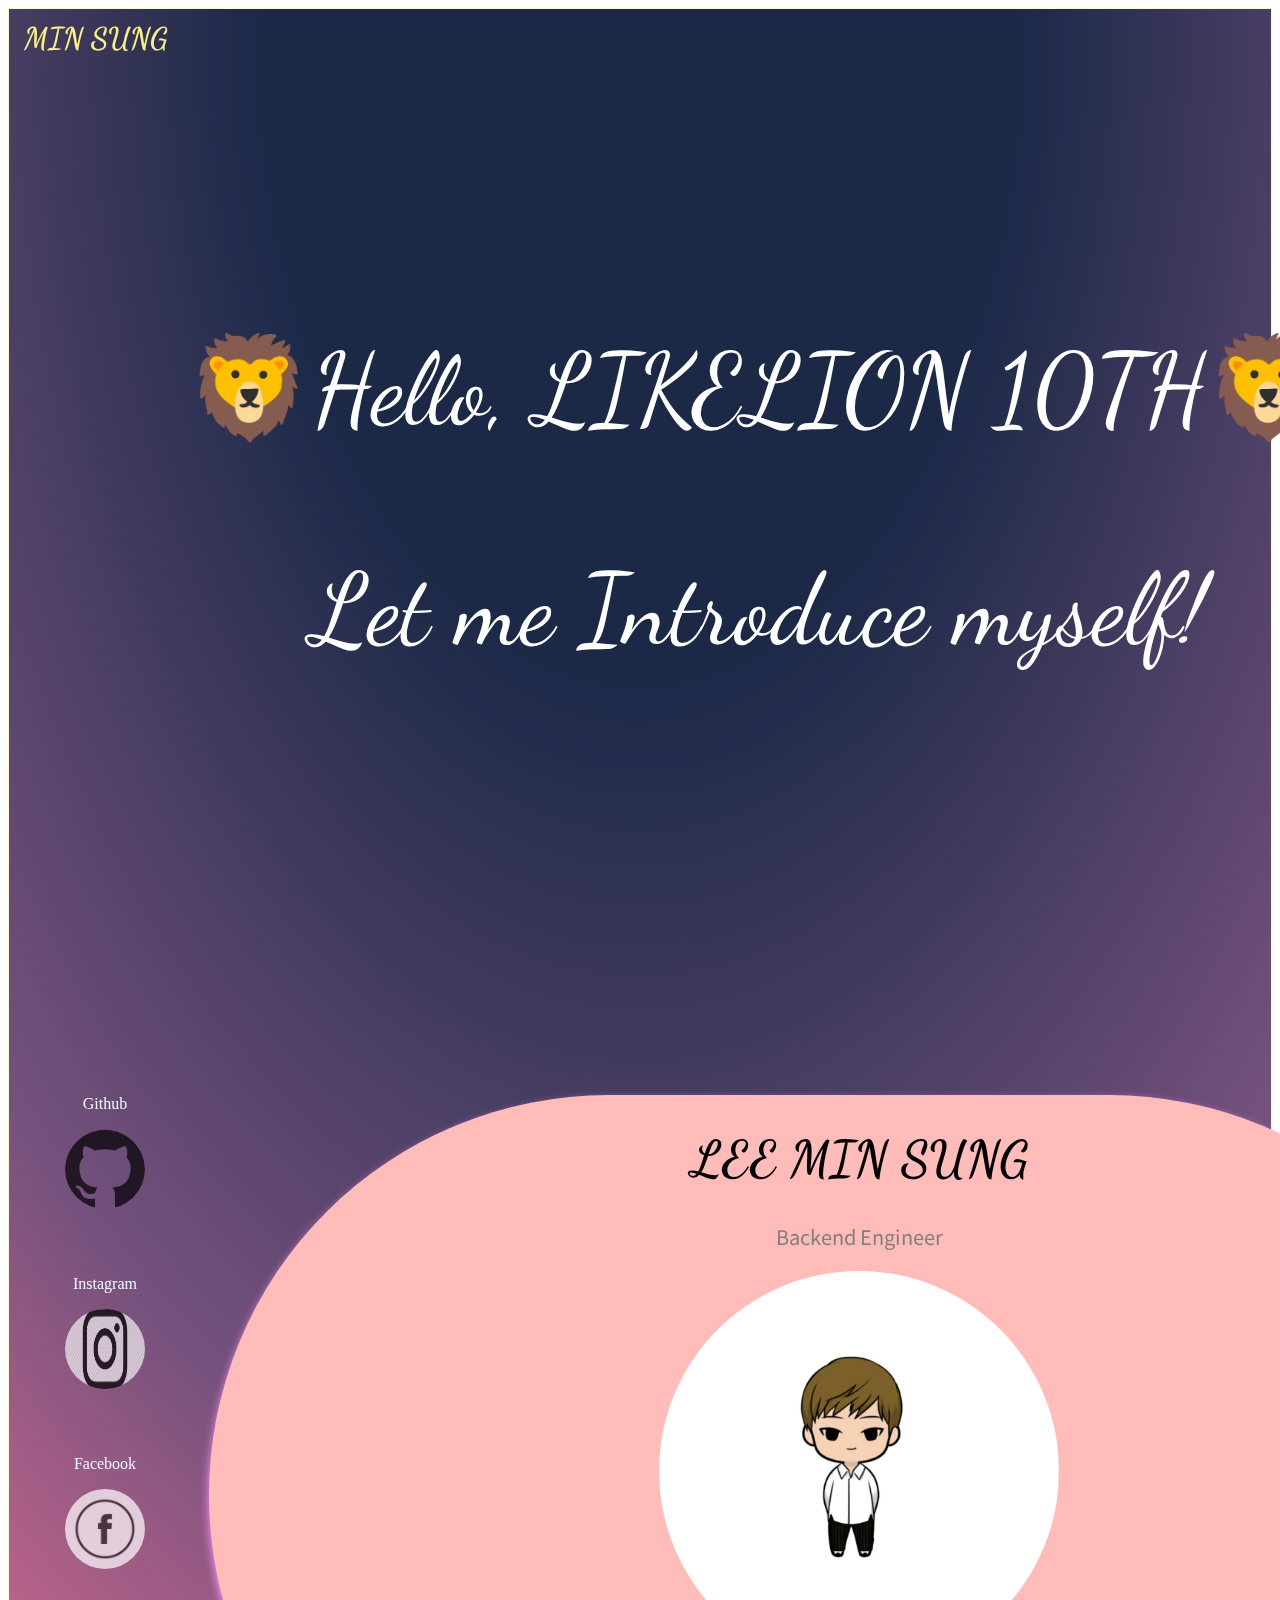
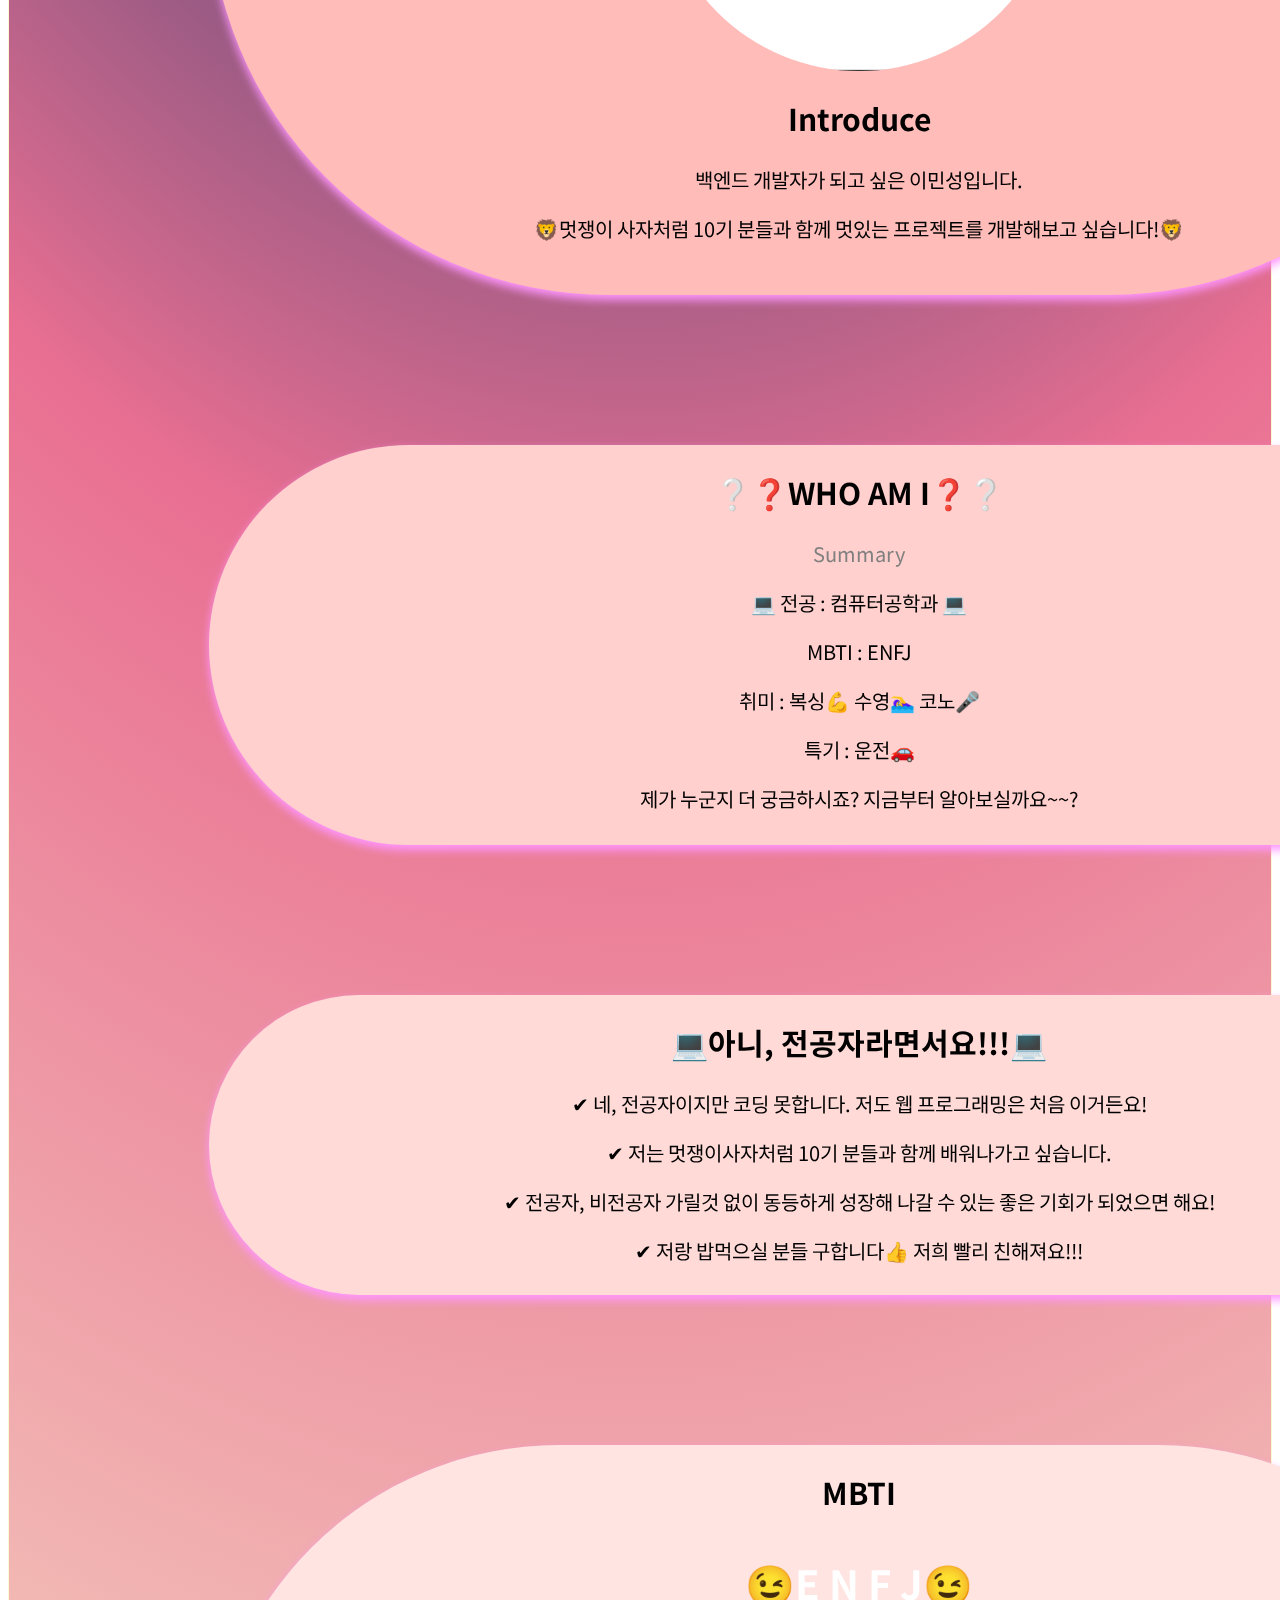
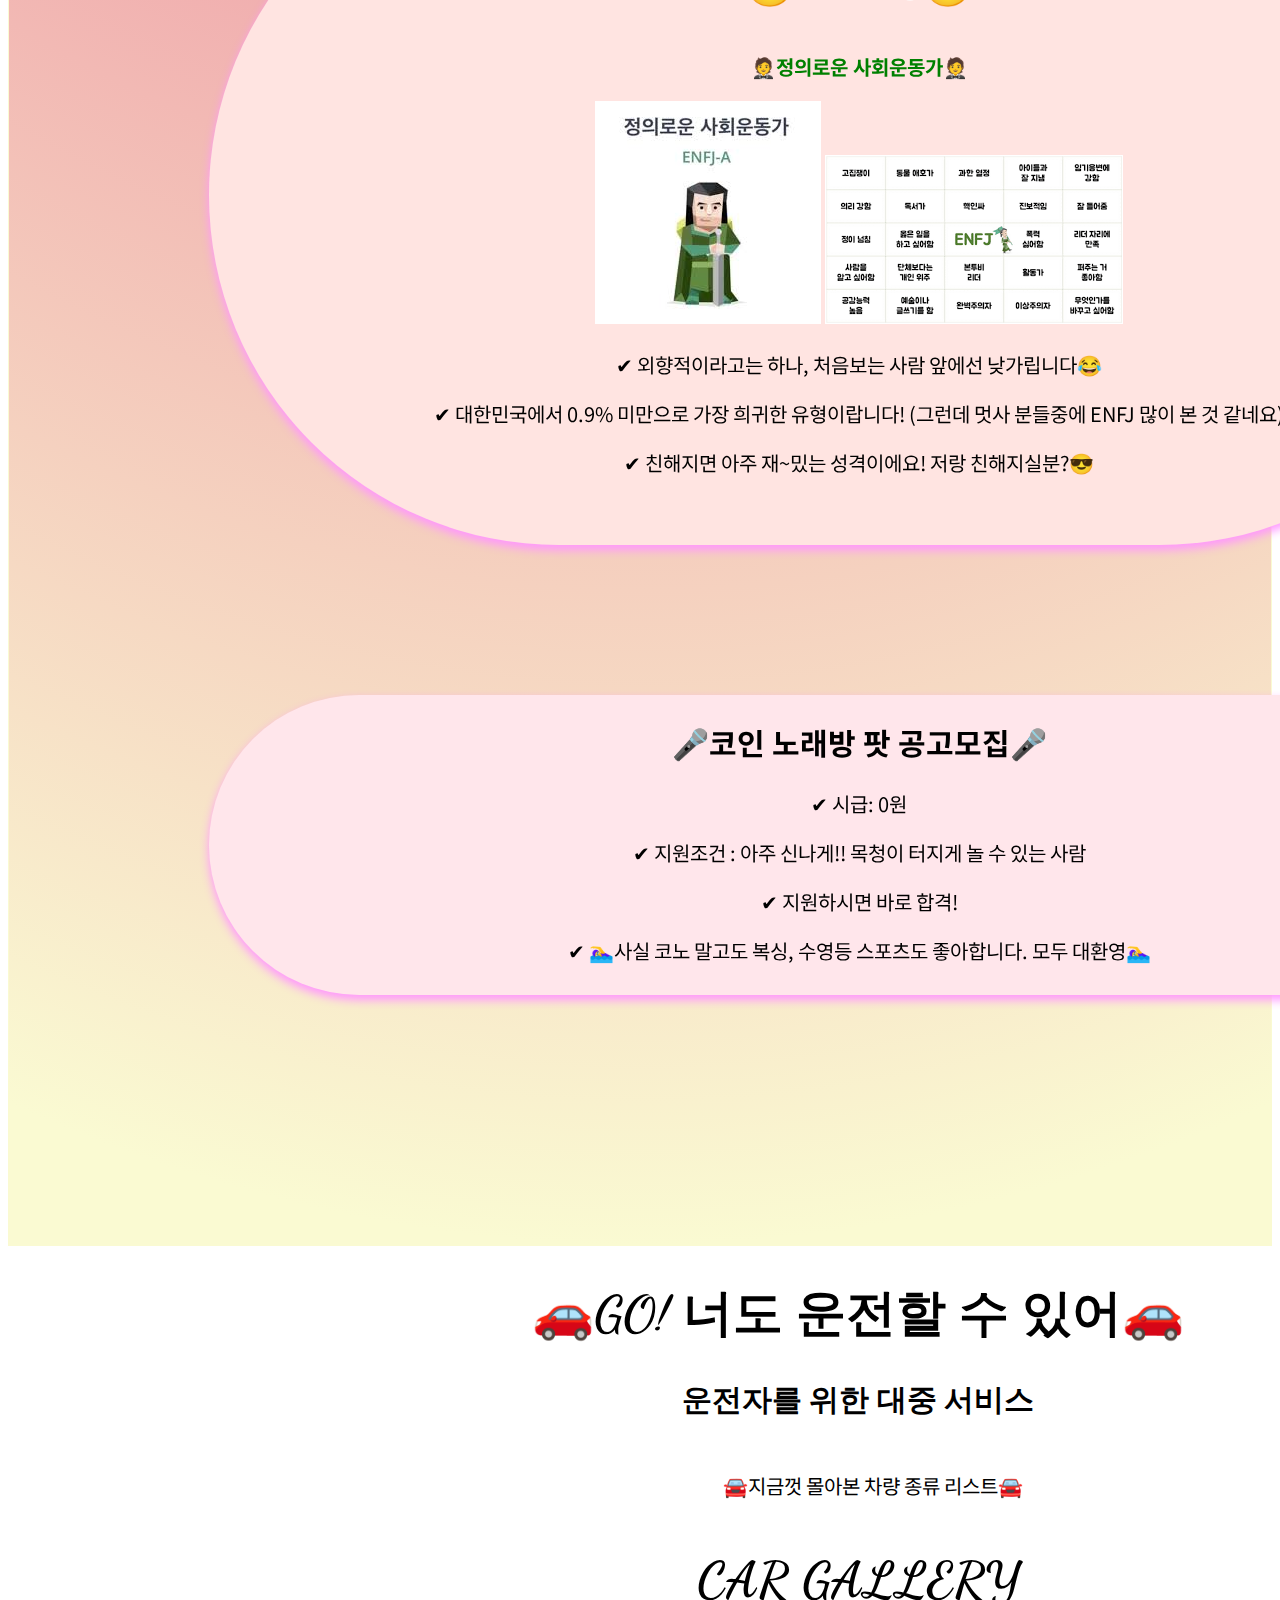
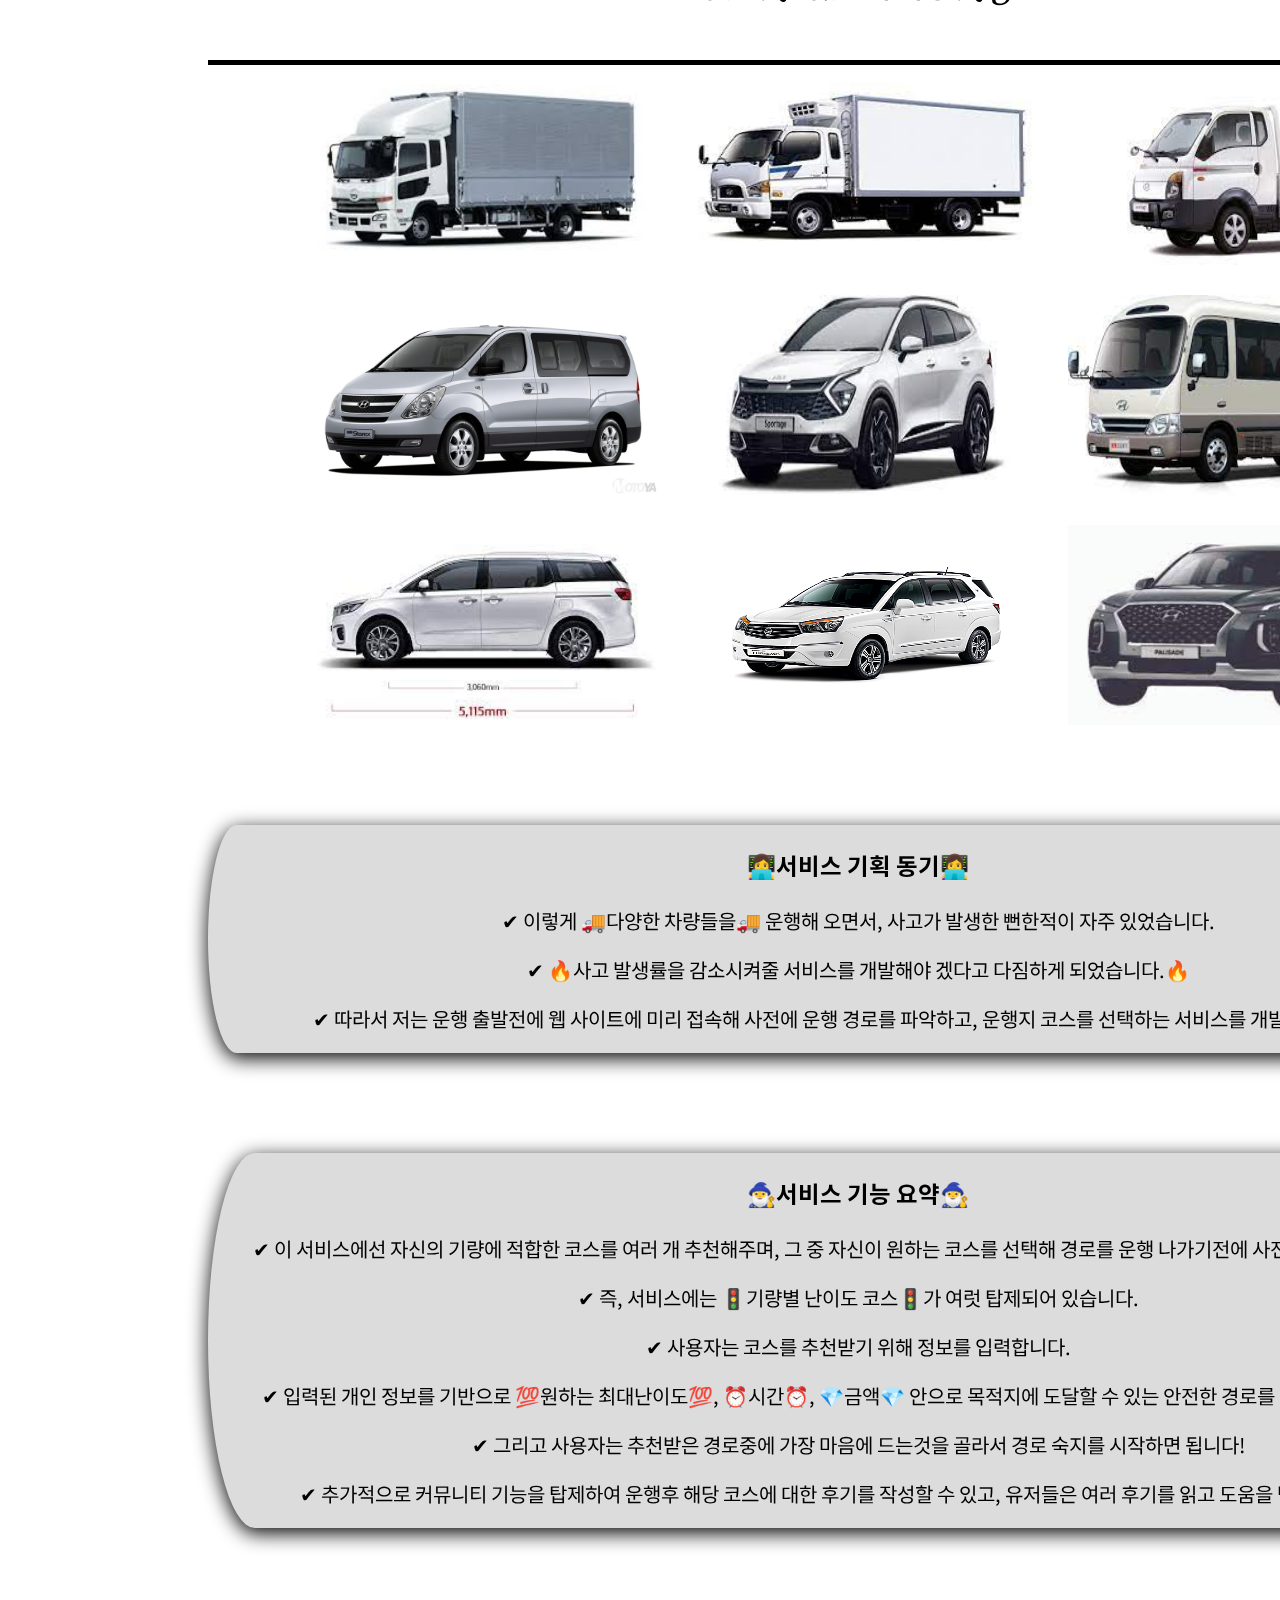
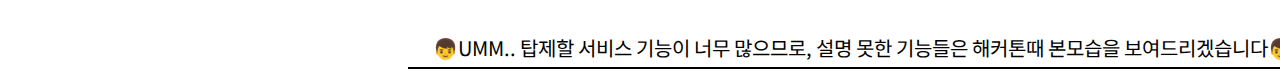
<file: introduce.html>
<html>
    <head>
        <title>LIKELION TESK</title>
        <meta charset = "UTF-8">
        <link rel = "stylesheet" href = "style.css">
        <style>
            #first-info{
                position: sticky;
                font-family: 'Dancing Script', cursive;
                margin-left: 15px;
                width:700px;
                height: 70px;
                font-size: 30px;
                font-weight: bold;
                color: #FAF082;
                top: 20px;
                background-color: transparent; 
            }

            
            #second-info{
                position: sticky;
                height: 600px;
                width: 150px;
                top: 200px;
                left: 30px;
                background-color: transparent;
                text-align: center;
                color:aliceblue;
                margin-bottom: 1000px;
            }
            /*
            #third-info{
                position: sticky;
                height: 70px;
                width: 700px;
                font-size: 30px;
                color: black;
                background-color: transparent;
                top: 0;
            }
            */

            #third-info{
                position: sticky;
                font-family: 'Dancing Script', cursive;
                margin-left: 15px;
                width:700px;
                height: 70px;
                font-size: 30px;
                font-weight: bold;
                color: black;
                top: 0;
                background-color: transparent; 
            }

            #color_background{
                border: 1px solid #FAFAD2;
                background: radial-gradient(200% 100% at top center, #1b2947 15%, #75517d 35%, #e96f92 50%, #FAFAD2); /*body 태그 배경색 설정*/
            }

            .MBTI_TEXT{
                color:white;
                font-size: 40px;
                font-weight: bold;
            }
            #MBTI_subtext{
                font-weight: bold;
                color: green;
            }

            .item:nth-child(1){
                width: 1300px; /*창의 크기를 줄이면 item이 망가져서, width, height를 고정. (설정 안하면 width, height값이 %로 들어간다.)*/
                height: 800px;
                background-color: #FFBCB9;
            }

            .item:nth-child(2){
                width: 1300px;
                height: 400px;
                background-color: #FFD0CD;
            }

            .item:nth-child(3){
                width: 1300px;
                height: 300px;
                background-color: #FFDAD7;	
            }

            .item:nth-child(4){
                width: 1300px;
                height: 700px;
                background-color: #FFE4E1;
            }

            .item:nth-child(5){
                width: 1300px;
                height: 300px;
                background-color: #FFE6EB;
            }

            #service-title-bind{
                width: 1300px;
                margin-left: 200px;
                text-align:center;
                padding: -100px;
                border-bottom: 5px solid black;
            }

            #service_subtitle{
                text-align: center;
                font-size: 30px;
            }

            #wait{
                font-size:20px;
                margin-top: 50px;
                margin-left: 30px;
                text-align: center;
                font-family: 'Dancing Script', cursive; /*구글 폰트 가져왔는데 이렇게 중복 적용(?) 해도 되는건가 모르겠다*/
                font-family: 'Lato', sans-serif;
                font-family: 'Noto Sans KR', sans-serif;
            }

            
            #car_gallery_text{
                text-align: center;
                font-size:50px;
                font-family: 'Dancing Script', cursive;
            }
            
            #car_gallery_container{
                display: grid;
                position: relative;
                left: 300px;
                width: 1200px;
                grid-template-rows: repeat(3, 200px);
                grid-template-columns: repeat(3, 350px);
                grid-column-gap: 30px; /* grid의 item 간의 간격 설정*/
                grid-row-gap: 30px;
                opacity: 100%;
            }

            .car-text:hover{
                opacity: 100%;
            }
            
            .car-text{
                cursor: pointer; /* 어떤 글자, 이미지등에 커서를 갖다댔을 때 커서 모양이 손가락 모양으로 바뀜*/
                position: relative; 
                top: -200px;
                width: 350px;
                height: 200px;
                background: rgba(0, 0, 0, 0.6); /*배경식은 반투명한 효과를 내기위해 투명도를 0.5로 설정*/
                color:white;
                display: flex;
                flex-direction: column;
                align-items: center;
                justify-content: center; /*주축의 가운데 지점에 정렬*/
                opacity: 0%; /*투명도를 0으로 설정하고, 커서를 이미지에 가져다 댈 경우 텍스트가 보임*/
                transition: opacity 0.75s; /*텍스트가 서서히 드러나는데 0.75초가 걸림*/
            }
            
            footer{
                width: 900px;
                text-align: center;
                display: inline-block;
                margin-left: 400px;            
                font-size: 20px;
                padding: 5px;
                border-bottom: 2px solid black;
                font-family: 'Dancing Script', cursive;
                font-family: 'Lato', sans-serif;
                font-family: 'Noto Sans KR', sans-serif;
            }
            
        </style>
    </head>
    
    <body>
        <div id="color_background">
            <div id="first-info">MIN SUNG</div>
            <div class="night">
                <p class="intro-text">🦁Hello, LIKELION 10TH🦁</p>
                <p class="intro-text">Let me Introduce myself!</p>
                <div class="shooting_star"></div>
                <div class="shooting_star"></div>
                <div class="shooting_star"></div>
                <div class="shooting_star"></div>
                <div class="shooting_star"></div>
                <div class="shooting_star"></div>
                <div class="shooting_star"></div>
                <div class="shooting_star"></div>
                <div class="shooting_star"></div>
                <div class="shooting_star"></div>
                <div class="shooting_star"></div>
                <div class="shooting_star"></div>
            </div>  
    
            <section class="out-round">
                <div id="second-info">
                    <p>Github</p>
                    <a href="https://github.com/msung99"> <img class="side-img" src="github.png"></a>
                    <p>Instagram</p>
                    <a href="https://www.instagram.com/iminseong920/"> <img class="side-img" src="instagram.png"> </a>
                    <p>Facebook</p>
                    <a href="https://www.facebook.com/profile.php?id=100024477791095"> <img class="side-img" src="facebook.png"> </a>
                </div>

                <div class="container">
                    <section class="item">
                        <h1 class="animate__flash">LEE MIN SUNG</h1>
                        <p class="subTitle">Backend Engineer</p>
                        <div class="profile-user-img">
                            <img class="profile-user-img-img animate__flash" src="캐릭터.jpg">
                        </div>
                        <h2 class="bounce_item">Introduce</h2>
                        <p>백엔드 개발자가 되고 싶은 이민성입니다.</p>
                        <p>🦁멋쟁이 사자처럼 10기 분들과 함께 멋있는 프로젝트를 개발해보고 싶습니다!🦁</p>
                    </section>
                    <section class="item">
                        <h2 class="bounce_item">❔❓WHO AM I❓❔</h2>
                        <P class=subTitle>Summary</P>
                        <p>💻 전공 : 컴퓨터공학과 💻</p>
                        <p>MBTI : ENFJ</p>
                        <p> 취미 : 복싱💪 수영🏊‍♀️ 코노🎤 </p>
                        <P> 특기 : 운전🚗 </P>
                        <p></p>
                        <p>제가 누군지 더 궁금하시죠? 지금부터 알아보실까요~~?</p>
                    </section>
                    <section class="item">
                        <h2 class="bounce_item">💻아니, 전공자라면서요!!!💻</h2>
                        <p>✔ 네, 전공자이지만 코딩 못합니다. 저도 웹 프로그래밍은 처음 이거든요!</p>
                        <p>✔ 저는 멋쟁이사자처럼 10기 분들과 함께 배워나가고 싶습니다.</p>
                        <p>✔ 전공자, 비전공자 가릴것 없이 동등하게 성장해 나갈 수 있는 좋은 기회가 되었으면 해요!</p>
                        <P>✔ 저랑 밥먹으실 분들 구합니다👍 저희 빨리 친해져요!!!</P>
                    </section>
                    <section class="item">
                        <h2>MBTI</h2>
                        <h3 class="MBTI_TEXT bounce_item">😉E N F J😉</h3>
                        <p id="MBTI_subtext">🤵정의로운 사회운동가🤵</p>
                        <img class="MBTI_IMG" src="ENFJ.jpg">
                        <img class="MBTI_IMG" src="ENFJ표.png">
                        <div class="MBTI_comapre"></div>
                        <p>✔ 외향적이라고는 하나, 처음보는 사람 앞에선 낮가립니다😂 </p>
                        <p>✔ 대한민국에서 0.9% 미만으로 가장 희귀한 유형이랍니다! (그런데 멋사 분들중에 ENFJ 많이 본 것 같네요)</p>
                        <p>✔ 친해지면 아주 재~밌는 성격이에요! 저랑 친해지실분?😎</p>
                        <h3></h3>
                    </section>
    
                    <section class="item">
                        <h2 class="bounce_item">🎤코인 노래방 팟 공고모집🎤</h2>
                        <p>✔ 시급: 0원</p>
                        <p>✔ 지원조건 : 아주 신나게!! 목청이 터지게 놀 수 있는 사람</p>
                        <p>✔ 지원하시면 바로 합격!</p>
                        <p>✔ 🏊‍♀️사실 코노 말고도 복싱, 수영등 스포츠도 좋아합니다. 모두 대환영🏊‍♀️</p>
                    </section>
                </div>
            </section>
        </div>

        <div class = "service">
            <div id = "service-title-bind">
                <h1>🚗GO! 너도 운전할 수 있어🚗</h1>
                <h2 id = "service_subtitle">운전자를 위한 대중 서비스</h2>
                <p id = "wait">🚘지금껏 몰아본 차량 종류 리스트🚘</p>
                <h3 id = "car_gallery_text">CAR GALLERY</h3>
            </div>
            <section id = "car_gallery_container">
                <div class = "car_gallery_item">
                    <img class = "car-img" src = "5톤 트럭.jpg">
                    <div class = "car-text">
                        <h3>5톤 트럭(MEGA 트럭)</h3>
                        <p>특징: 대형차량이라 운전하기 힘듦. 몰아본 차량 중에서 가장 어려웠던 차량</p>
                        <p>차량 크기: 8m 50cm / 2m 20cm</p>
                    </div>
                </div>

                <div class = "car_gallery_item">
                    <img class = "car-img" src = "2.5톤 마이티.jpg">
                    <div class = "car-text">
                        <h3>2.5톤 마이티(MIGHTY)</h3>
                        <p>특징: 신형,구형이 있는데 구형차량 클러치 감 잡는게 더 쉬웠음</p>
                        <p>차량 크기: 6m 21cm / 3m 40cm</p>
                    </div>
                </div>
                
                <div class = "car_gallery_item">
                    <img class = "car-img" src = "1톤 봉고.jpg">
                    <div class = "car-text">
                        <h3>1톤 봉고(POTRO)</h3>
                        <p>특징: 차량은 조그만해서 시야가 잘 보이나, 클러치가 너무 예민해서 다소 까다로웠음</p>
                        <p>차량 크기: 4m 85cm / 1m 74cm</p>
                    </div>
                </div>
                
                <div class = "car_gallery_item">
                    <img class = "car-img" src = "스타랙스.jpg">
                    <div class = "car-text">
                        <h3>스타렉스</h3>
                        <p>특징: 국민 차량 1호. 카니발과 함께 양대산맥(?)이라 할수있는 승합차</p>
                        <p>차량 크기: 5m 51cm / 1m 92cm</p>
                    </div>
                </div>
                
                <div class = "car_gallery_item">
                    <img class = "car-img" src = "스포티지.jpg">
                    <div class = "car-text">
                        <h3>스포티지</h3>
                        <p>특징: 현재 운전중인 차량. 통학시 맨날 타고 다닙니다!</p>
                        <p>차량 크기: 2m 30cm / 1m 65cm</p>
                    </div>
                </div>

                <div class = "car_gallery_item">
                    <img class = "car-img" src = "중형버스.jpg">
                    <div class = "car-text">
                        <h3>중형버스</h3>
                        <p>특징: 디젤차량이라 그런지, 확실히 출력(차량 파워)가 좋았음!</p>
                        <p>크기: 6m 37cm / 2m 29cm</p>
                    </div>
                </div>

                <div class = "car_gallery_item">
                    <img class = "car-img" src = "카니발.jpg">
                    <div class = "car-text">
                        <h3>카니발</h3>
                        <p>특징: 스타렉스와 양대산맥을 이루고 있는 국민 승합차</p>
                        <p>크기: 5m 11cm / 1m 68cm</p>
                    </div>
                </div>
               
                <div class = "car-gallery_item">
                    <img class = "car-img" src = "코란도스포츠.png">
                    <div class = "car-text">
                        <h3>코란도스포츠</h3>
                        <p>특징: 가장 운전하기 쉬웠던 차량. 4륜 구동이 가능하다.</p>
                        <p>크기: 2m 60cm / 1m 57cm</p>
                    </div>
                    
                </div>

                <div class = "car-gallery_item">
                    <img class = "car-img" src = "펠리세이드.jpg">
                    <div class = "car-text">
                        <h3>펠리세이드</h3>
                        <p>특징: 안정감 최상위. 차량 탑제 기능 최상위.</p>
                        <p>크기: 4m 98cm / 1m 97cm</p>
                    </div>
                </div>
            </section>
            <section>
                <div class ="item2">
                    <h3 id = "drive-text"> 👩‍💻서비스 기획 동기👩‍💻</h3>
                    <p>✔ 이렇게 🚚다양한 차량들을🚚 운행해 오면서, 사고가 발생한 뻔한적이 자주 있었습니다.</p>
                    <p>✔ 🔥사고 발생률을 감소시켜줄 서비스를 개발해야 겠다고 다짐하게 되었습니다.🔥 </p>
                    <p>✔ 따라서 저는 운행 출발전에 웹 사이트에 미리 접속해 사전에 운행 경로를 파악하고, 운행지 코스를 선택하는 서비스를 개발하고 싶습니다!</p>
                </div>
                <div class = "item2">
                    <h3 id = "drive-text">🧙‍♂️서비스 기능 요약🧙‍♂️</h3>
                    <p>✔ 이 서비스에선 자신의 기량에 적합한 코스를 여러 개 추천해주며, 그 중 자신이 원하는 코스를 선택해 경로를 운행 나가기전에 사전에 숙지하는 것입니다.</p>
                    <p>✔ 즉, 서비스에는 🚦기량별 난이도 코스🚦가 여럿 탑제되어 있습니다.</p>
                    <P>✔ 사용자는 코스를 추천받기 위해 정보를 입력합니다. 
                    <p>✔ 입력된 개인 정보를 기반으로 💯원하는 최대난이도💯, ⏰시간⏰, 💎금액💎 안으로 목적지에 도달할 수 있는 안전한 경로를 몇 가지 탐색해줍니다. </p>
                    <p>✔ 그리고 사용자는 추천받은 경로중에 가장 마음에 드는것을 골라서 경로 숙지를 시작하면 됩니다!</p>
                    <p>✔ 추가적으로 커뮤니티 기능을 탑제하여 운행후 해당 코스에 대한 후기를 작성할 수 있고, 유저들은 여러 후기를 읽고 도움을 받을 수 있습니다. </p>
                </div>
                <footer>👦UMM.. 탑제할 서비스 기능이 너무 많으므로, 설명 못한 기능들은 해커톤때 본모습을 보여드리겠습니다👦</footer>
            </section>
        </div>
    </body>
</html>
</file>
<file: style.css>
@import url('https://fonts.googleapis.com/css2?family=Dancing+Script:wght@500&display=swap'); /*intro-text에 활용*/
@import url('https://fonts.googleapis.com/css2?family=Dancing+Script:wght@500&family=Lato&family=Noto+Sans+KR&display=swap'); /*container 안의 각 item에 적용*/

.intro-text{
    position: relative;
    font-family: 'Dancing Script', cursive;
    top: 250px;
    font-size: 100px;
    color: white;
    text-align: center;
    font-weight: lighter;
}


.container{
    display: flex;
    flex-direction: column;
    position: relative;
    top: -700px;
    margin-top: -900px;
    margin-left: 200px;
    margin-right: -200px;
    margin-bottom: 200px;
    font-family: 'Dancing Script', cursive; /*구글 폰트 가져왔는데 이렇게 중복 적용(?) 해도 되는건가 모르겠다*/
    font-family: 'Lato', sans-serif;
    font-family: 'Noto Sans KR', sans-serif;
}



.item{
    font-size: 20px;
    text-align: center;
    background-color: #FFD0CD;
    margin-bottom: 150px;
    border-radius: 500px / 500px;
    overflow: hidden; /* overflow : 깎고 넘치는 부분을 hidden 으로 안보이게 하기 */
    box-shadow: 0 5px 10px #FF96FF;
}

.item2{
    width: 1300px;
    margin: 100px;
    font-size: 20px;
    margin-left: 200px;
    text-align: center;
    background-color: #dcdcdc;
    border-radius: 100px / 400px;
    overflow: hidden;
    box-shadow: 0 5px 20px black;
    font-family: 'Dancing Script', cursive;
    font-family: 'Lato', sans-serif;
    font-family: 'Noto Sans KR', sans-serif;
    position: relative; /*position을 설정해 줘야 hover의 top:-10px 이동이 적용될 수 있다.*/
    transition: all 0.5s; /*hover 애니메이션이 몇 초 동안 동작할지*/
}

/*사이드 이미지 커서 올릴시에, 위로 10px 이동하고 검은색 그림자가 생성*/
.item2:hover{
  top: -10px;
  box-shadow: 0 0px 20px black;
}


h1{
    font-size: 50px;
    font-family: 'Dancing Script', cursive;
    text-align: center;
}

.out-round{
    margin-bottom: -800px;
}

.side-img{
    width: 80px;
    height: 80px;
    border-radius: 100%;
    overflow: hidden;
    margin-bottom: 50px;
    opacity: 70%;
    position: relative; /*position을 설정해 줘야 hover의 top:-10px 이동이 적용될 수 있다.*/
    transition: all 0.5s; /*hover 애니메이션이 몇 초 동안 동작할지*/
}

/*사이드 이미지 커서 올릴시에, 위로 10px 이동하고 검은색 그림자가 생성*/
.side-img:hover{
    top: -10px;
    box-shadow: 0 0px 20px black;
}



@keyframes flash { 0%, 20%, 40%, to { opacity: 1; } 10%, 30% { opacity: 0; } }

/*플래시 효과*/
.animate__flash { 
    animation: flash 1.5s infinite;
}

@keyframes bounce{
    0%, 100%{transform: translate(0,0);}
    50%{transform: translate(0,-20px);}
}

@-webkit-keyframes bounce{
    0%, 100% {transform: translate(0,0);}
    50% {transform: translate(0,-20px);}
}

/*바운스 효과*/
.bounce_item{
    animation-name: bounce;
    animation-duration: 1.5s; /*애니메이션 지속시간 : 2초*/
    animation-iteration-count: infinite; /*무한 반복*/
    animation-direction: normal; /*애니메이션 종료후 진행방향*/
}



.MBTI_IMG{
    margin:auto;
}

.subTitle{
    text-align: center;
    font-size: 20px;
    color: gray;
}

.profile-user-img{
    width: 400px;
    height: 400px;
    border-radius: 70%;  /* border-radius : 둥글게 깎는 정도 => border-raidus 수치를 이용해서 모서리 둥글게를 조절할 수 있음*/
    overflow: hidden; /* overflow : 깎고 넘치는 부분을 hidden 으로 안보이게 하기 */
    margin-left: auto;
    margin-right: auto;
}

.profile-user-img-img{
    width: 100%;
    height: 100%;
    object-fit: cover;
}

.car-img{
    height: 200px; /*이미지 크기 재설정*/
    width: 350px;
}


.night {
    position: relative;
    top: -100px;
    width: 1500px;
    height: 900px;
}

  
/*별똥별*/
  .shooting_star {
    position: absolute;
    left: 50%;
    top: 50%;
    height: 2px;  
    border-radius: 999px;
    -webkit-filter: drop-shadow(0 0 6px #699bff);
            filter: drop-shadow(0 0 6px #699bff);
    -webkit-animation: tail 3s ease-in-out infinite, shooting 3s ease-in-out infinite;
            animation: tail 3s ease-in-out infinite, shooting 3s ease-in-out infinite;
  }
  /*슈팅 날리기 이전과 이후의 animation 정의*/
  .shooting_star::before, .shooting_star::after {
    content: '';
    position: absolute;
    height: 2px;
    background: linear-gradient(-45deg, rgba(0, 0, 255, 0), #5f91ff, rgba(0, 0, 255, 0));
    -webkit-transform: translateX(50%) rotateZ(45deg);
            transform: translateX(50%) rotateZ(45deg);
    border-radius: 100%;
    -webkit-animation: shining 3s ease-in-out infinite;
            animation: shining 3s ease-in-out infinite;
  }
  .shooting_star::after {
    -webkit-transform: translateX(50%) rotateZ(-45deg);
            transform: translateX(50%) rotateZ(-45deg);
  }

 
  .shooting_star:nth-child(1) {
    top: calc(50% - -90px);
    left: calc(50% - 260px);
    -webkit-animation-delay: 1s;
            animation-delay: 1s;
  }
  .shooting_star:nth-child(1)::before, .shooting_star:nth-child(1)::after, .shooting_star:nth-child(1)::after {
    -webkit-animation-delay: 1s;
            animation-delay: 1s;
  }


  .shooting_star:nth-child(2) {
    top: calc(50% - -87px);
    left: calc(50% - 147px);
    -webkit-animation-delay: 1s;
            animation-delay: 1s;
  }
  .shooting_star:nth-child(2)::before, .shooting_star:nth-child(2)::after, .shooting_star:nth-child(2)::after {
    -webkit-animation-delay: 1s;
            animation-delay: 1s;
  }


  .shooting_star:nth-child(3) {
    top: calc(50% - 108px);
    left: calc(50% - 33px);
    -webkit-animation-delay: 1s;
            animation-delay: 1s;
  }
  .shooting_star:nth-child(3)::before, .shooting_star:nth-child(3)::after, .shooting_star:nth-child(3)::after {
    -webkit-animation-delay: 1s;
            animation-delay: 1s;
  }


  .shooting_star:nth-child(4) {
    top: calc(50% - -105px);
    left: calc(50% - 124px);
    -webkit-animation-delay: 1s;
            animation-delay: 1s;
  }
  .shooting_star:nth-child(4)::before, .shooting_star:nth-child(4)::after, .shooting_star:nth-child(4)::after {
    -webkit-animation-delay: 1s;
            animation-delay: 1s;
  }


  .shooting_star:nth-child(5) {
    top: calc(50% - -175px);
    left: calc(50% - 11px);
    -webkit-animation-delay: 1s;
            animation-delay: 1s;
  }
  .shooting_star:nth-child(5)::before, .shooting_star:nth-child(5)::after, .shooting_star:nth-child(5)::after {
    -webkit-animation-delay: 1s;
    animation-delay: 1s;
  }


  .shooting_star:nth-child(6) {
    top: calc(50% - 60px);
    left: calc(50% - 201px);
    -webkit-animation-delay: 1s;
            animation-delay: 1s;
  }
  .shooting_star:nth-child(6)::before, .shooting_star:nth-child(6)::after, .shooting_star:nth-child(6)::after {
    -webkit-animation-delay: 1s;
            animation-delay: 1s;
  }


  .shooting_star:nth-child(7) {
    top: calc(50% - 137px);
    left: calc(50% - 31px);
    -webkit-animation-delay: 1s;
            animation-delay: 1s;
  }
  .shooting_star:nth-child(7)::before, .shooting_star:nth-child(7)::after, .shooting_star:nth-child(7)::after {
    -webkit-animation-delay: 1s;
            animation-delay: 1s;
  }


  .shooting_star:nth-child(8) {
    top: calc(50% - -157px);
    left: calc(50% - 239px);
    -webkit-animation-delay: 1s;
            animation-delay: 1s;
  }
  .shooting_star:nth-child(8)::before, .shooting_star:nth-child(8)::after, .shooting_star:nth-child(8)::after {
    -webkit-animation-delay: 1s;
            animation-delay: 1s;
  }


  .shooting_star:nth-child(9) {
    top: calc(50% - 75px);
    left: calc(50% - 119px);
    -webkit-animation-delay: 1s;
            animation-delay: 1s;
  }
  .shooting_star:nth-child(9)::before, .shooting_star:nth-child(9)::after, .shooting_star:nth-child(9)::after {
    -webkit-animation-delay: 1s;
            animation-delay: 1s;
  }
  .shooting_star:nth-child(10) {
    top: calc(50% - -27px);
    left: calc(50% - 12px);
    -webkit-animation-delay: 1s;
            animation-delay: 1s;
  }

  
  .shooting_star:nth-child(10)::before, .shooting_star:nth-child(10)::after, .shooting_star:nth-child(10)::after {
    -webkit-animation-delay: 1s;
            animation-delay: 1s;
  }


  @-webkit-keyframes shining {
    0% {
      width: 0;
    }
    50% {
      width: 30px;
    }
    100% {
      width: 0;
    }
  }
  @keyframes shining {
    0% {
      width: 0;
    }
    50% {
      width: 30px;
    }
    100% {
      width: 0;
    }
  }

  @-webkit-keyframes shooting {
    0% {
      -webkit-transform: translateX(0);
              transform: translateX(0);
    }
    100% {
      -webkit-transform: translateX(300px);
              transform: translateX(300px);
    }
  }
  @keyframes shooting {
    0% {
      -webkit-transform: translateX(0);
              transform: translateX(0);
    }
    100% {
      -webkit-transform: translateX(300px);
              transform: translateX(300px);
    }
  }
</file>
